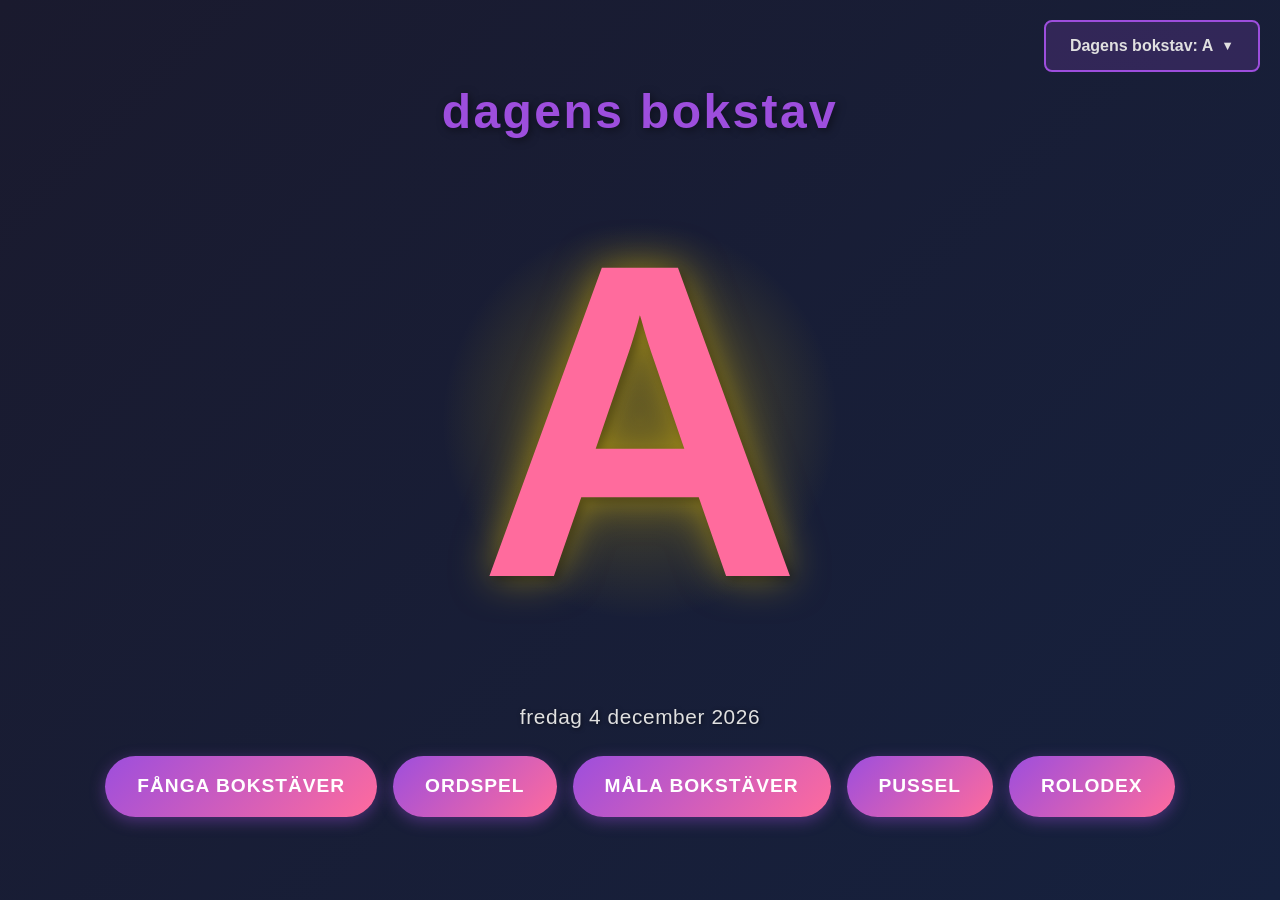
<file: letter/index.html>
<!DOCTYPE html>
<html lang="sv">
<head>
    <meta charset="UTF-8">
    <meta name="viewport" content="width=device-width, initial-scale=1.0">
    <title>Dagens Bokstav</title>
    <link href="https://cdn.jsdelivr.net/npm/bootstrap@5.3.0/dist/css/bootstrap.min.css" rel="stylesheet">
    <link rel="stylesheet" href="styles.css">
    <link rel="stylesheet" href="mode-switcher.css">
</head>
<body>
    <!-- Mode Switcher -->
    <div class="mode-selector" style="position: fixed; top: 20px; right: 20px; z-index: 100;">
        <button id="mode-dropdown-btn" class="mode-dropdown-btn">Dagens bokstav</button>
        <div id="mode-dropdown-menu" class="mode-dropdown-menu">
            <div id="mode-daily" class="mode-option">Dagens bokstav</div>
            <div id="mode-select" class="mode-option">Välj bokstav...</div>
        </div>
    </div>

    <!-- Letter Selection Modal -->
    <div id="letter-modal" class="letter-modal">
        <div class="letter-modal-content">
            <div class="letter-modal-header">
                <h2 class="letter-modal-title">Välj en bokstav</h2>
                <button id="letter-modal-close" class="letter-modal-close">&times;</button>
            </div>
            <div id="letter-grid" class="letter-grid"></div>
        </div>
    </div>

    <div class="container-fluid d-flex align-items-center justify-content-center min-vh-100">
        <div class="text-center">
            <h1 class="title mb-4">Dagens Bokstav</h1>
            <div class="letter-container">
                <div id="letter" class="letter">A</div>
            </div>
            <p class="date mt-4" id="date"></p>
            <div class="button-group mt-4">
                <a href="game.html" class="btn btn-game">Fånga Bokstäver</a>
                <a href="word-game.html" class="btn btn-game">Ordspel</a>
                <a href="color-game.html" class="btn btn-game">Måla Bokstäver</a>
                <a href="puzzle-game.html" class="btn btn-game">Pussel</a>
                <a href="rolodex-game.html" class="btn btn-game">Rolodex</a>
            </div>
        </div>
    </div>
    <script src="mode-switcher.js"></script>
    <script src="app.js"></script>
</body>
</html>
</file>
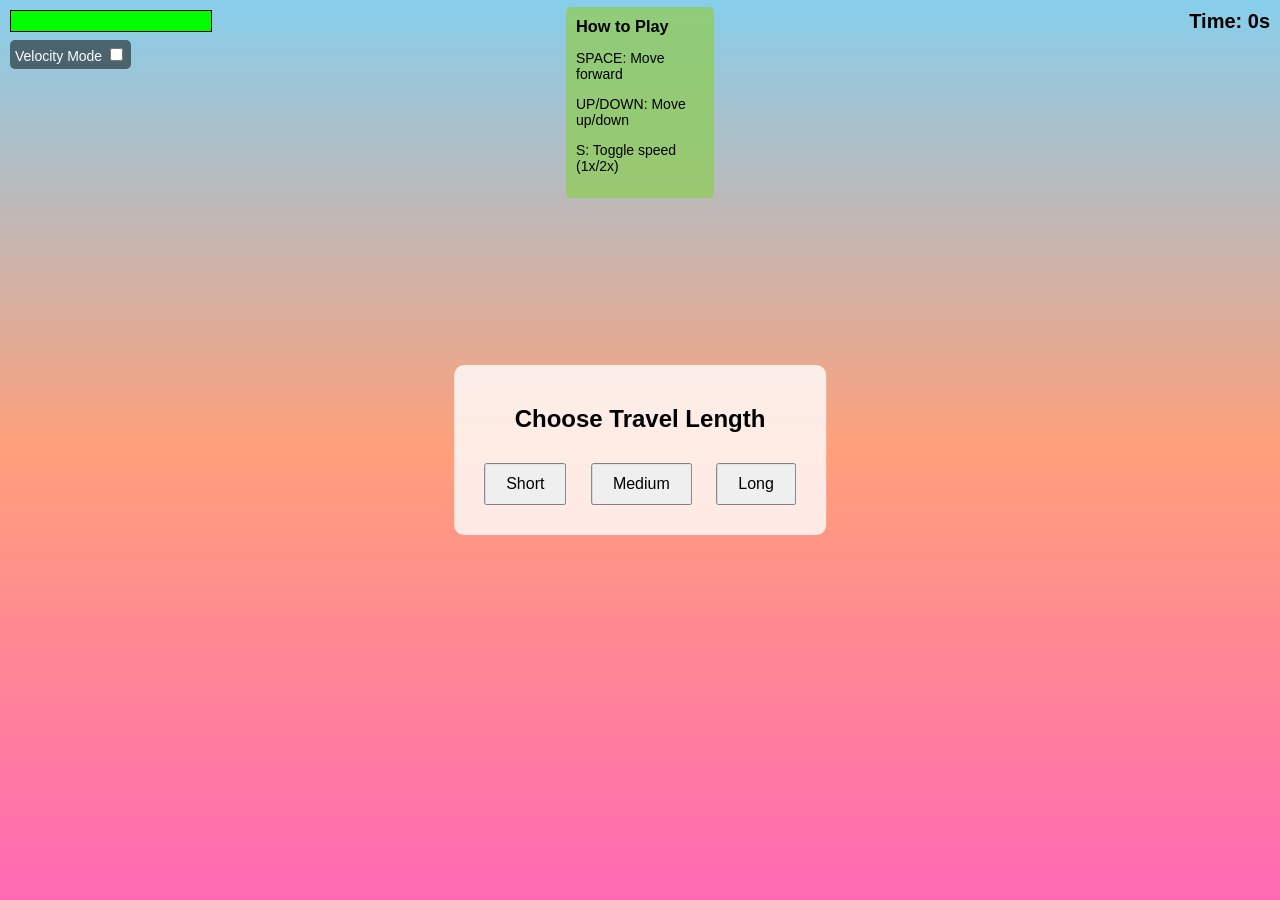
<file: adventure1.html>
<!DOCTYPE html>
<html lang="en">
<head>
  <meta charset="UTF-8">
  <meta name="viewport" content="width=device-width, initial-scale=1.0, maximum-scale=1.0, user-scalable=no">
  <title>Molnresan</title>
  <link rel="stylesheet" href="styles/styles.css">
  <style>
    body {
      margin: 0;
      overflow: hidden;
      font-family: Arial, sans-serif;
    }
    canvas {
      display: block;
      background-color: #f0f0f0;
    }
    #lifeBar {
      position: absolute;
      top: 10px;
      left: 10px;
      width: 200px;
      height: 20px;
      background-color: #ddd;
      border: 1px solid #000;
    }
    #lifeBarFill {
      height: 100%;
      background-color: #0f0;
      transition: width 0.3s;
    }
    #velocityToggle {
      position: absolute;
      top: 40px;
      left: 10px;
      font-size: 14px;
      color: white;
      background-color: rgba(0, 0, 0, 0.5);
      padding: 5px;
      border-radius: 5px;
    }
    #menu {
      position: absolute;
      top: 50%;
      left: 50%;
      transform: translate(-50%, -50%);
      background-color: rgba(255, 255, 255, 0.8);
      padding: 20px;
      border-radius: 10px;
      text-align: center;
    }
    button {
      margin: 10px;
      padding: 10px 20px;
      font-size: 16px;
    }
    #timer {
      position: absolute;
      top: 10px;
      right: 10px;
      font-size: 20px;
      font-weight: bold;
    }
    #congratsWindow {
      display: none;
      position: fixed;
      top: 0;
      left: 0;
      width: 100%;
      height: 100%;
      background-color: rgba(0, 0, 0, 0.7);
      z-index: 1000;
    }
    #congratsContent {
      position: absolute;
      top: 50%;
      left: 50%;
      transform: translate(-50%, -50%);
      background-color: white;
      padding: 20px;
      border-radius: 10px;
      text-align: center;
      max-width: 90%;
      max-height: 90%;
      overflow-y: auto;
    }
    #congratsContent h2 {
      font-size: 24px;
      margin-bottom: 10px;
    }
    #congratsContent p {
      font-size: 18px;
      margin-bottom: 5px;
    }
  </style>
</head>
<body>
    <div class="info-box">
        <h3>How to Play</h3>
        <p>SPACE: Move forward</p>
        <p>UP/DOWN: Move up/down</p>
        <p>S: Toggle speed (1x/2x)</p>
    </div>
  <div id="lifeBar"><div id="lifeBarFill"></div></div>
  <div id="velocityToggle">
    <label for="velocityCheckbox">Velocity Mode</label>
    <input type="checkbox" id="velocityCheckbox">
  </div>
  <div id="timer">Time: 0s</div>
  <canvas id="gameCanvas"></canvas>

  <div id="menu">
    <h2>Choose Travel Length</h2>
    <button onclick="startGame('short')">Short</button>
    <button onclick="startGame('medium')">Medium</button>
    <button onclick="startGame('long')">Long</button>
  </div>
  <div id="congratsWindow">
    <div id="congratsContent">
      <h2>Grattis! Du klarade det!</h2>
      <p id="scoreText"></p>
      <p id="timeText"></p>
    </div>
  </div>

  <script>
    const canvas = document.getElementById('gameCanvas');
    const ctx = canvas.getContext('2d');
    const lifeBarFill = document.getElementById('lifeBarFill');
    const timerElement = document.getElementById('timer');
    const menu = document.getElementById('menu');
    const velocityCheckbox = document.getElementById('velocityCheckbox');
    const congratsWindow = document.getElementById('congratsWindow');
    const scoreText = document.getElementById('scoreText');
    const timeText = document.getElementById('timeText');

    // Set canvas size
    canvas.width = window.innerWidth;
    canvas.height = window.innerHeight;

    // Load images
    const boysImg = new Image();
    boysImg.src = 'images/boys.png';
    const doorImg = new Image();
    doorImg.src = 'images/door.png';

    // boys settings
    const boysAspectRatio = 0.75;
    const boysHeight = 150;
    const boysWidth = boysHeight * boysAspectRatio;

    const boys = {
      x: 100,
      y: canvas.height / 2,
      width: boysWidth,
      height: boysHeight,
      lives: 10,
      speed: 5
    };

    let obstacles = [];
    const obstacleWidth = 60;
    const gapSize = 300;
    let gameOver = false;
    let isMoving = false;
    let gameTime = 0;
    let roomLength = 0;
    let doorPosition = 0;

    let touchStartY = 0;
    let isTouching = false;

    // New variables for smooth movement
    let upPressed = false;
    let downPressed = false;
    const movementSpeed = 5;

    // New variables for shaking effect
    let shakeTime = 0;
    let shakeIntensity = 0;
    const maxShakeTime = 0.7; // seconds
    const maxShakeIntensity = 30; // pixels

    // New variables for velocity mode
    let velocityMode = false;
    let currentVelocity = 2;
    const maxVelocity = 10;
    const velocityIncrement = 0.1;

    // New variable for game speed
    let gameSpeed = 1;

    async function startGame(length) {
      menu.style.display = 'none';
      hideCongrats(); // Hide congrats window when starting a new game
      switch (length) {
        case 'short':
          roomLength = 3000;
          break;
        case 'medium':
          roomLength = 6000;
          break;
        case 'long':
          roomLength = 9000;
          break;
      }
      doorPosition = canvas.width + roomLength;
      gameTime = 0;
      boys.x = 100;
      boys.y = canvas.height / 2;
      boys.lives = 10;
      obstacles = [];
      gameOver = false;
      generateInitialObstacles();
      updateLifeBar();
      await update();
    }

    function generateObstacles() {
      const gapStartY = Math.random() * (canvas.height - gapSize);
      obstacles.push({
        x: canvas.width,
        gapStartY: gapStartY,
        gapEndY: gapStartY + gapSize,
        hit: false
      });
    }

    function generateInitialObstacles() {
      obstacles = [];
      for (let i = 0; i < 10; i++) {
        generateObstacles();
        obstacles[i].x = canvas.width + i * 500;
      }
    }

    function updateLifeBar() {
      const percentage = (boys.lives / 10) * 100;
      lifeBarFill.style.width = `${percentage}%`;
      lifeBarFill.style.backgroundColor = percentage > 50 ? '#0f0' : percentage > 20 ? '#ff0' : '#f00';
    }

    function drawExplosion(x, y) {
      const explosionRadius = 100;
      const particleCount = 150;
      const particleSize = 4;

      for (let i = 0; i < particleCount; i++) {
        const angle = (Math.PI * 2) * (i / particleCount);
        const distance = Math.random() * explosionRadius;

        const particleX = x + Math.cos(angle) * distance;
        const particleY = y + Math.sin(angle) * distance;

        const color = Math.random() < 0.5 ? 'rgba(128, 128, 128, 0.5)' : 'rgba(0, 0, 0, 0.5)';

        ctx.beginPath();
        ctx.arc(particleX, particleY, particleSize, 0, Math.PI * 2);
        ctx.fillStyle = color;
        ctx.fill();
      }
    }

    function updateSpeedDisplay() {
      ctx.fillStyle = 'white';
      ctx.font = '20px Arial';
      ctx.fillText(`Speed: ${gameSpeed}x`, 10, 60);
    }

    function sleep(ms) {
      return new Promise(resolve => setTimeout(resolve, ms));
    }

    function updateVelocity() {
      if (velocityMode && (isMoving || isTouching)) {
        currentVelocity = Math.min(currentVelocity + velocityIncrement, maxVelocity);
      } else {
        currentVelocity = 2;
      }
    }

    async function update() {
  if (gameOver) return;

  gameTime += 1/60 * gameSpeed;
  timerElement.textContent = `Time: ${Math.floor(gameTime)}s`;

  updateVelocity();

  if (shakeTime > 0) {
    shakeIntensity = maxShakeIntensity * (shakeTime / maxShakeTime);
  }

  // Clear the canvas
  ctx.clearRect(0, 0, canvas.width, canvas.height);
  
  // Create gradient background
  const gradient = ctx.createLinearGradient(0, 0, 0, canvas.height);
  gradient.addColorStop(0, '#87CEEB');
  gradient.addColorStop(0.5, '#FFA07A');
  gradient.addColorStop(1, '#FF69B4');

  // Fill the canvas with the gradient
  ctx.fillStyle = gradient;
  ctx.fillRect(0, 0, canvas.width, canvas.height);

  // Draw boys with shaking effect
  if (shakeTime > 0) {
    shakeTime -= 1/60; // Assuming 60 FPS
    if (shakeTime <= 0) {
      shakeTime = 0;
      shakeIntensity = 0;
    }
    const shakeOffsetX = (Math.random() - 0.5) * 2 * shakeIntensity;
    const shakeOffsetY = (Math.random() - 0.5) * 2 * shakeIntensity;
    ctx.drawImage(boysImg, boys.x + shakeOffsetX, boys.y + shakeOffsetY, boys.width, boys.height);
  } else {
    ctx.drawImage(boysImg, boys.x, boys.y, boys.width, boys.height);
  }

  // Move obstacles only if space is pressed or touch is active
  if (isMoving || isTouching) {
    for (let index = 0; index < obstacles.length; index++) {
      const obstacle = obstacles[index];
      obstacle.x -= currentVelocity * gameSpeed;
    }
  }

  // Draw obstacles (always, regardless of movement)
  for (let index = 0; index < obstacles.length; index++) {
    const obstacle = obstacles[index];
    ctx.fillStyle = 'white';
    ctx.fillRect(obstacle.x, 0, obstacleWidth, obstacle.gapStartY);
    ctx.fillRect(obstacle.x, obstacle.gapEndY, obstacleWidth, canvas.height - obstacle.gapEndY);

    // Check for collision
    if (!obstacle.hit &&
        boys.x < obstacle.x + obstacleWidth &&
        boys.x + boys.width > obstacle.x &&
        (boys.y < obstacle.gapStartY || boys.y + boys.height > obstacle.gapEndY)) {
      obstacle.hit = true;
      boys.lives--;
      updateLifeBar();
      shakeTime = maxShakeTime;

      const collisionX = boys.x + boys.width / 2;
      const collisionY = boys.y < obstacle.gapStartY ? obstacle.gapStartY : obstacle.gapEndY;
      drawExplosion(collisionX, collisionY);

      if (boys.lives <= 0) {
        gameOver = true;
        alert("Game Over! The boys couldn't escape the room!");
        return;
      }
    }

    // Remove obstacles that have gone off-screen
    if (obstacle.x + obstacleWidth < 0) {
      obstacles.splice(index, 1);
      index--;
    }
  }

  // Move boys based on key presses
  if (upPressed && boys.y > 0) {
    boys.y -= movementSpeed * gameSpeed;
  }
  if (downPressed && boys.y + boys.height < canvas.height) {
    boys.y += movementSpeed * gameSpeed;
  }

  // Check if we've finished all obstacles
  if (obstacles.length === 0 || (obstacles[obstacles.length - 1].x + obstacleWidth < boys.x)) {
    gameOver = true;
    // Calculate score based on lives and time.
    const score = boys.lives * 100 + Math.max(0, Math.floor(5000 - gameTime * 10)); // Adjust as needed
    scoreText.textContent = `Poäng: ${score}`;
    timeText.textContent = `Tid: ${Math.floor(gameTime)} sekunder`;
    congratsWindow.style.display = 'block';
    return;
  }

  updateSpeedDisplay();
  requestAnimationFrame(update);
}

    // Key control handlers
    document.addEventListener('keydown', function (e) {
      if (e.code === 'Space') {
        isMoving = true;
      } else if (e.code === 'ArrowUp') {
        upPressed = true;
      } else if (e.code === 'ArrowDown') {
        downPressed = true;
      } else if (e.code === 'KeyS') {
        gameSpeed = gameSpeed === 1 ? 2 : 1; // Toggle between normal and fast speed
      }
    });

    document.addEventListener('keyup', function (e) {
      if (e.code === 'Space') {
        isMoving = false;
        if(velocityMode){
            currentVelocity = 2;
        }
      } else if (e.code === 'ArrowUp') {
        upPressed = false;
      } else if (e.code === 'ArrowDown') {
        downPressed = false;
      }
    });

    // Touch event handlers
    canvas.addEventListener('touchstart', handleTouchStart, false);
    canvas.addEventListener('touchmove', handleTouchMove, false);
    canvas.addEventListener('touchend', handleTouchEnd, false);

    function handleTouchStart(event) {
      event.preventDefault();
      isTouching = true;
      isMoving = true;
      touchStartY = event.touches[0].clientY;
    }

    function handleTouchMove(event) {
      event.preventDefault();
      if (!isTouching) return;

      let touchEndY = event.touches[0].clientY;

      // Calculate vertical movement
      let deltaY = touchEndY - touchStartY;
      
      // Move the boys directly by the delta
      boys.y += deltaY;

      // Keep boys within canvas
      if (boys.y < 0) {
        boys.y = 0;
      } else if (boys.y + boys.height > canvas.height) {
        boys.y = canvas.height - boys.height;
      }

      // Update touch start position for next move event
      touchStartY = touchEndY;
    }

    function handleTouchEnd(event) {
      event.preventDefault();
      isTouching = false;
      isMoving = false;
      currentVelocity = 2;
    }

    // Add event listener for velocity toggle
    velocityCheckbox.addEventListener('change', function() {
      velocityMode = this.checked;
      this.blur(); // This line removes focus from the checkbox after change
    });

    // Resize handler
    window.addEventListener('resize', function() {
      canvas.width = window.innerWidth;
      canvas.height = window.innerHeight;
    });

    function hideCongrats() {
      const congratsWindow = document.getElementById('congratsWindow');
      congratsWindow.style.display = 'none';
    }

    // Start the game loop
    update();
    hideCongrats();
  </script>
</body>
</html>
</file>
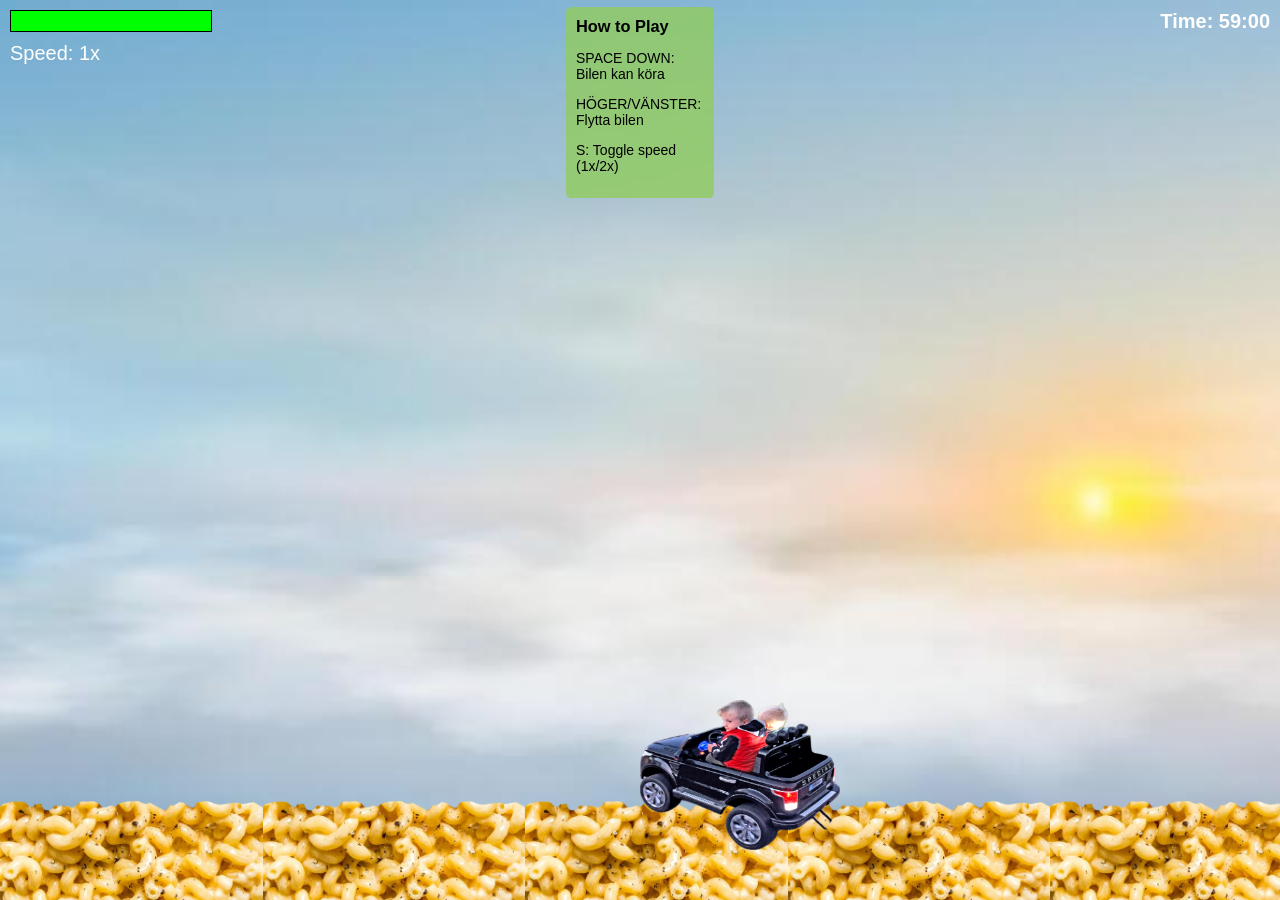
<file: adventure3.html>
<!DOCTYPE html>
<html lang="en">
<head>
    <meta charset="UTF-8">
    <meta name="viewport" content="width=device-width, initial-scale=1.0, maximum-scale=1.0, user-scalable=no">
    <title>Köttbullar</title>
    <link rel="stylesheet" href="styles/styles.css">

    <style>
        body {
            margin: 0;
            overflow: hidden;
            font-family: Arial, sans-serif;
        }
        canvas {
            display: block;
        }
        #lifeBar {
            position: absolute;
            top: 10px;
            left: 10px;
            width: 200px;
            height: 20px;
            background-color: #ddd;
            border: 1px solid #000;
        }
        #lifeBarFill {
            height: 100%;
            background-color: #0f0;
            transition: width 0.3s;
        }
        #timer {
            position: absolute;
            top: 10px;
            right: 10px;
            font-size: 20px;
            font-weight: bold;
            color: white;
        }
        #congratsWindow {
            display: none;
            position: fixed;
            top: 0;
            left: 0;
            width: 100%;
            height: 100%;
            background-color: rgba(0, 0, 0, 0.7);
            z-index: 1000;
        }
        #congratsContent {
            position: absolute;
            top: 50%;
            left: 50%;
            transform: translate(-50%, -50%);
            background-color: white;
            padding: 20px;
            border-radius: 10px;
            text-align: center;
        }
    </style>
</head>
<body>
    <div id="lifeBar"><div id="lifeBarFill"></div></div>
    <div id="timer">Time: 20:00</div>
    <div class="info-box">
        <h3>How to Play</h3>
        <p>SPACE DOWN: Bilen kan köra</p>
        <p>HÖGER/VÄNSTER: Flytta bilen</p>
        <p>S: Toggle speed (1x/2x)</p>
    </div>
    <canvas id="gameCanvas"></canvas>
    <div id="congratsWindow">
        <div id="congratsContent">
            <h2>Game Over!</h2>
            <p id="scoreText"></p>
            <p id="timeText"></p>
        </div>
    </div>
    <script>
        const canvas = document.getElementById('gameCanvas');
        const ctx = canvas.getContext('2d');
        const lifeBarFill = document.getElementById('lifeBarFill');
        const timerElement = document.getElementById('timer');
        const congratsWindow = document.getElementById('congratsWindow');
        const scoreText = document.getElementById('scoreText');
        const timeText = document.getElementById('timeText');

        // Set canvas size
        canvas.width = window.innerWidth;
        canvas.height = window.innerHeight;

        // Load images
        const carImg = new Image();
        carImg.src = 'images/car.png';
        const meatballImg = new Image();
        meatballImg.src = 'images/meatball.png';
        const macaroniImg = new Image();
        macaroniImg.src = 'images/macaroni.png';
        const skyImg = new Image();
        skyImg.src = 'images/sky2.png';

        // Game objects
        const car = {
            x: canvas.width / 2,
            y: canvas.height - 200,
            width: 200,
            height: 150,
            speed: 5,
            lives: 10,
            isMoving: false
        };

        const meatballs = [];
        const meatballSize = 75;
        const meatballSpeed = 2;

        let gameTime = 60 * 60; // 20 minutes in seconds
        let gameOver = false;
        let gameSpeed = 1;

        // Add these variables for the shaking effect
        let shakeTime = 0;
        const maxShakeTime = 10;
        const maxShakeIntensity = 5;

        function spawnMeatball() {
            meatballs.push({
                x: Math.random() * (canvas.width - meatballSize),
                y: -meatballSize
            });
        }

        function updateLifeBar() {
            const percentage = (car.lives / 10) * 100;
            lifeBarFill.style.width = `${percentage}%`;
            lifeBarFill.style.backgroundColor = percentage > 50 ? '#0f0' : percentage > 20 ? '#ff0' : '#f00';
        }

        function updateTimer() {
            const minutes = Math.floor(gameTime / 60);
            const seconds = gameTime % 60;
            timerElement.textContent = `Time: ${minutes.toString().padStart(2, '0')}:${seconds.toString().padStart(2, '0')}`;
        }

        function drawBackground() {
            const canvasRatio = canvas.width / canvas.height;
            const imgRatio = skyImg.width / skyImg.height;
            let drawWidth, drawHeight, offsetX, offsetY;

            if (canvasRatio > imgRatio) {
                drawWidth = canvas.width;
                drawHeight = canvas.width / imgRatio;
                offsetX = 0;
                offsetY = (canvas.height - drawHeight) / 2;
            } else {
                drawHeight = canvas.height;
                drawWidth = canvas.height * imgRatio;
                offsetX = (canvas.width - drawWidth) / 2;
                offsetY = 0;
            }

            ctx.drawImage(skyImg, offsetX, offsetY, drawWidth, drawHeight);

            // Draw tiled macaroni at the bottom
            const macaroniHeight = 100;
            const macaroniWidth = macaroniHeight * (macaroniImg.width / macaroniImg.height);
            const tilesNeeded = Math.ceil(canvas.width / macaroniWidth);

            for (let i = 0; i < tilesNeeded; i++) {
                ctx.drawImage(macaroniImg, i * macaroniWidth, canvas.height - macaroniHeight, macaroniWidth, macaroniHeight);
            }
        }

        function drawExplosion(x, y) {
            const explosionRadius = 200;
            const particleCount = 200;
            const particleSize = 6;

            for (let i = 0; i < particleCount; i++) {
                const angle = (Math.PI * 2) * (i / particleCount);
                const distance = Math.random() * explosionRadius;

                const particleX = x + Math.cos(angle) * distance;
                const particleY = y + Math.sin(angle) * distance;

                const color = 'brown';

                ctx.beginPath();
                ctx.arc(particleX, particleY, particleSize, 0, Math.PI * 2);
                ctx.fillStyle = color;
                ctx.fill();
            }
        }

        function updateSpeedDisplay() {
            ctx.fillStyle = 'white';
            ctx.font = '20px Arial';
            ctx.fillText(`Speed: ${gameSpeed}x`, 10, 60);
        }

        function gameLoop() {
            if (gameOver) return;

            ctx.clearRect(0, 0, canvas.width, canvas.height);

            // Apply shaking effect
            if (shakeTime > 0) {
                const shakeOffsetX = (Math.random() - 0.5) * maxShakeIntensity;
                const shakeOffsetY = (Math.random() - 0.5) * maxShakeIntensity;
                ctx.save();
                ctx.translate(shakeOffsetX, shakeOffsetY);
                shakeTime--;
            }

            drawBackground();

            // Move car only if space is held down
            if (car.isMoving) {
                if (keys.ArrowLeft && car.x > 0) car.x -= car.speed * gameSpeed;
                if (keys.ArrowRight && car.x < canvas.width - car.width) car.x += car.speed * gameSpeed;
            }

            // Draw car
            ctx.drawImage(carImg, car.x, car.y, car.width, car.height);

            // Update and draw meatballs
            for (let i = meatballs.length - 1; i >= 0; i--) {
                const meatball = meatballs[i];
                meatball.y += meatballSpeed * gameSpeed;

                // Check collision with car
                if (
                    meatball.x < car.x + car.width &&
                    meatball.x + meatballSize > car.x &&
                    meatball.y < car.y + car.height &&
                    meatball.y + meatballSize > car.y
                ) {
                    // Trigger shaking effect
                    shakeTime = maxShakeTime;

                    // Draw explosion at the point of collision
                    const collisionX = car.x + car.width / 2;
                    const collisionY = meatball.y + meatballSize / 2;
                    drawExplosion(collisionX, collisionY);

                    car.lives--;
                    updateLifeBar();
                    meatballs.splice(i, 1);
                    if (car.lives <= 0) {
                        endGame("Game Over! The meatballs got you!");
                        return;
                    }
                    continue;
                }

                // Remove meatballs that are off-screen
                if (meatball.y > canvas.height) {
                    meatballs.splice(i, 1);
                    continue;
                }

                ctx.drawImage(meatballImg, meatball.x, meatball.y, meatballSize, meatballSize);
            }

            // Restore canvas state after shaking
            if (shakeTime > 0) {
                ctx.restore();
            }

            // Spawn new meatballs
            if (Math.random() < 0.01 * gameSpeed) spawnMeatball();

            // Update game time
            gameTime -= gameSpeed;
            updateTimer();

            updateSpeedDisplay();

            if (gameTime <= 0) {
                endGame("Congratulations! You survived the meatball invasion!");
                return;
            }

            requestAnimationFrame(gameLoop);
        }

        function endGame(message) {
            gameOver = true;
            const score = car.lives * 100 + Math.max(0, Math.floor(1200 - (20 * 60 - gameTime) * 5));
            scoreText.textContent = `Score: ${score}`;
            timeText.textContent = `Time survived: ${Math.floor((20 * 60 - gameTime) / 60)} minutes ${(20 * 60 - gameTime) % 60} seconds`;
            congratsWindow.style.display = 'block';
        }

        // Keyboard controls
        const keys = {};
        document.addEventListener('keydown', (e) => {
            keys[e.code] = true;
            if (e.code === 'Space') {
                car.isMoving = true;
            }
            if (e.code === 'KeyS') {
                gameSpeed = gameSpeed === 1 ? 2 : 1; // Toggle between normal and fast speed
            }
        });
        document.addEventListener('keyup', (e) => {
            keys[e.code] = false;
            if (e.code === 'Space') {
                car.isMoving = false;
            }
        });

        // Touch controls
        let touchStartX = 0;
        canvas.addEventListener('touchstart', (e) => {
            e.preventDefault();
            touchStartX = e.touches[0].clientX;
            car.isMoving = true;
        });

        canvas.addEventListener('touchmove', (e) => {
            e.preventDefault();
            if (car.isMoving) {
                const touchX = e.touches[0].clientX;
                const deltaX = touchX - touchStartX;
                car.x += deltaX;
                car.x = Math.max(0, Math.min(canvas.width - car.width, car.x));
                touchStartX = touchX;
            }
        });

        canvas.addEventListener('touchend', (e) => {
            e.preventDefault();
            car.isMoving = false;
        });

        // Start the game when all images are loaded
        let loadedImages = 0;
        const totalImages = 4; // car, meatball, macaroni, and sky

        function imageLoaded() {
            loadedImages++;
            if (loadedImages === totalImages) {
                updateLifeBar();
                gameLoop();
            }
        }

        carImg.onload = imageLoaded;
        meatballImg.onload = imageLoaded;
        macaroniImg.onload = imageLoaded;
        skyImg.onload = imageLoaded;

        // Resize handler
        window.addEventListener('resize', () => {
            canvas.width = window.innerWidth;
            canvas.height = window.innerHeight;
            car.y = canvas.height - 200;
            drawBackground();
        });
    </script>
</body>
</html>
</file>
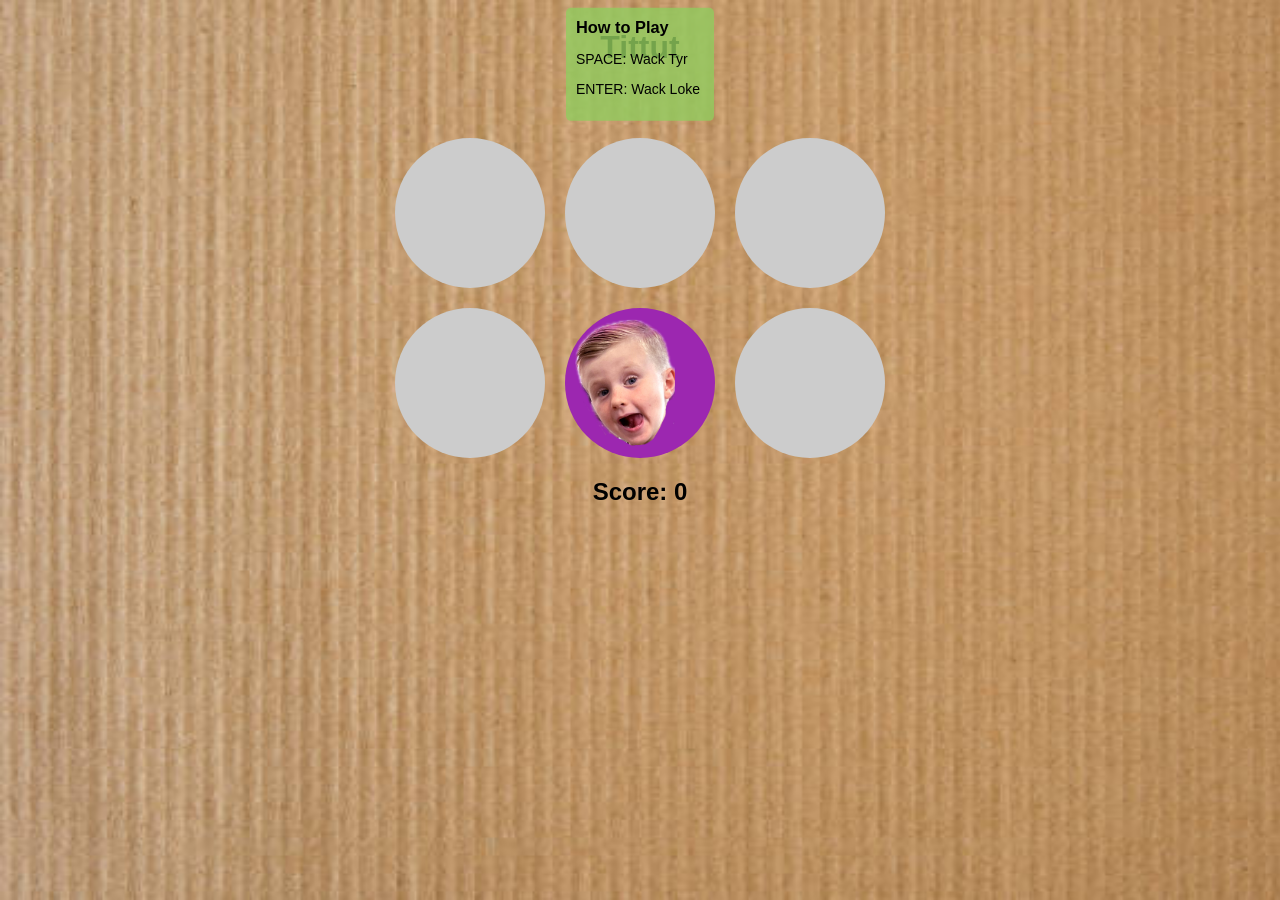
<file: adventure4.html>
<!DOCTYPE html>
<html lang="en">
<head>
    <meta charset="UTF-8">
    <meta name="viewport" content="width=device-width, initial-scale=1.0">
    <title>Loke & Tyr</title>
  <link rel="stylesheet" href="styles/styles.css">

    <style>
        body {
            display: flex;
            flex-direction: column;
            align-items: center;
            font-family: Arial, sans-serif;
            background-image: url('images/cardboard.jpg');
            background-size: cover;
            background-repeat: no-repeat;
            background-attachment: fixed;
        }
        #game {
            display: grid;
            grid-template-columns: repeat(3, 150px);
            grid-gap: 20px;
            margin-top: 50px;
        }
        .hole {
            width: 150px;
            height: 150px;
            background-color: #ccc;
            border-radius: 50%;
            position: relative;
            overflow: hidden;
            transition: background-color 0.3s ease;
        }
        .hole.active.tyr {
            background-color: #4CAF50; /* Green for Tyr */
        }
        .hole.active.loke {
            background-color: #9C27B0; /* Purple for Loke */
        }
        .mole {
            width: 100px;
            height: 130px;
            position: absolute;
            top: 10px;
            left: 10px;
            display: none;
            background-size: cover;
            background-position: center;
        }
        .loke-mole {
            background-image: url('images/loke.png');
        }
        .tyr-mole {
            background-image: url('images/tyr.png');
        }
        #congratsWindow {
            display: none;
            position: fixed;
            top: 0;
            left: 0;
            width: 100%;
            height: 100%;
            background-color: rgba(0, 0, 0, 0.7);
            z-index: 1000;
        }
        #congratsContent {
            position: absolute;
            top: 50%;
            left: 50%;
            transform: translate(-50%, -50%);
            background-color: white;
            padding: 20px;
            border-radius: 10px;
            text-align: center;
        }
    </style>
</head>
<body>
    <h1>Tittut</h1>
    <div class="info-box">
        <h3>How to Play</h3>
        <p>SPACE: Wack Tyr</p>
        <p>ENTER: Wack Loke</p>
    </div>
    <div id="game">
        <div class="hole" id="hole1"><div class="mole"></div></div>
        <div class="hole" id="hole2"><div class="mole"></div></div>
        <div class="hole" id="hole3"><div class="mole"></div></div>
        <div class="hole" id="hole4"><div class="mole"></div></div>
        <div class="hole" id="hole5"><div class="mole"></div></div>
        <div class="hole" id="hole6"><div class="mole"></div></div>
    </div>

    <h2>Score: <span id="score">0</span></h2>
    <div id="congratsWindow">
        <div id="congratsContent">
            <h2>Congratulations!</h2>
            <p id="finalScore"></p>
            <button onclick="startGame()">Play Again</button>
        </div>
    </div>

    <script>
        const holes = document.querySelectorAll('.hole');
        let score = 0;
        let lastHole;
        let timeUp = false;
        const congratsWindow = document.getElementById('congratsWindow');
        const finalScore = document.getElementById('finalScore');

        function randomTime(min, max) {
            return Math.round(Math.random() * (max - min) + min);
        }

        function randomHole(holes) {
            const idx = Math.floor(Math.random() * holes.length);
            const hole = holes[idx];
            if (hole === lastHole) {
                return randomHole(holes);
            }
            lastHole = hole;
            return hole;
        }

        function showMole() {
            const time = randomTime(1000, 2000);
            const hole = randomHole(holes);
            const mole = hole.querySelector('.mole');
            
            // Randomly choose between Loke and Tyr
            const isLoke = Math.random() < 0.5;
            mole.classList.toggle('loke-mole', isLoke);
            mole.classList.toggle('tyr-mole', !isLoke);
            
            hole.classList.add('active');
            hole.classList.toggle('loke', isLoke);
            hole.classList.toggle('tyr', !isLoke);
            mole.style.display = 'block';

            setTimeout(() => {
                mole.style.display = 'none';
                hole.classList.remove('active', 'loke', 'tyr');
                mole.classList.remove('loke-mole', 'tyr-mole');
                if (!timeUp) showMole();
            }, time);
        }

        function startGame() {
            score = 0;
            document.getElementById('score').textContent = score;
            timeUp = false;
            congratsWindow.style.display = 'none';
            showMole();
            setTimeout(() => {
                timeUp = true;
                showCongrats();
            }, 30000); // 30 seconds game duration
        }

        function hitMole(mole) {
            if (mole.style.display === 'block') {
                score++;
                document.getElementById('score').textContent = score;
                mole.style.display = 'none';
                mole.parentNode.classList.remove('active', 'loke', 'tyr');
            }
        }

        function showCongrats() {
            finalScore.textContent = `Your final score: ${score}`;
            congratsWindow.style.display = 'block';
        }

        holes.forEach(hole => {
            hole.addEventListener('click', (e) => {
                const mole = e.target.closest('.mole');
                if (mole) {
                    hitMole(mole);
                }
            });
            
            hole.addEventListener('touchstart', (e) => {
                e.preventDefault();
                const mole = e.target.closest('.mole');
                if (mole) {
                    hitMole(mole);
                }
            });
        });

        document.addEventListener('keydown', (e) => {
            if (e.code === 'Space') {
                const visibleLokeMole = document.querySelector('.loke-mole[style="display: block;"]');
                if (visibleLokeMole) {
                    hitMole(visibleLokeMole);
                }
            } else if (e.code === 'Enter') {
                const visibleTyrMole = document.querySelector('.tyr-mole[style="display: block;"]');
                if (visibleTyrMole) {
                    hitMole(visibleTyrMole);
                }
            }
        });

        startGame(); // Auto-start the game
    </script>
</body>
</html>
</file>
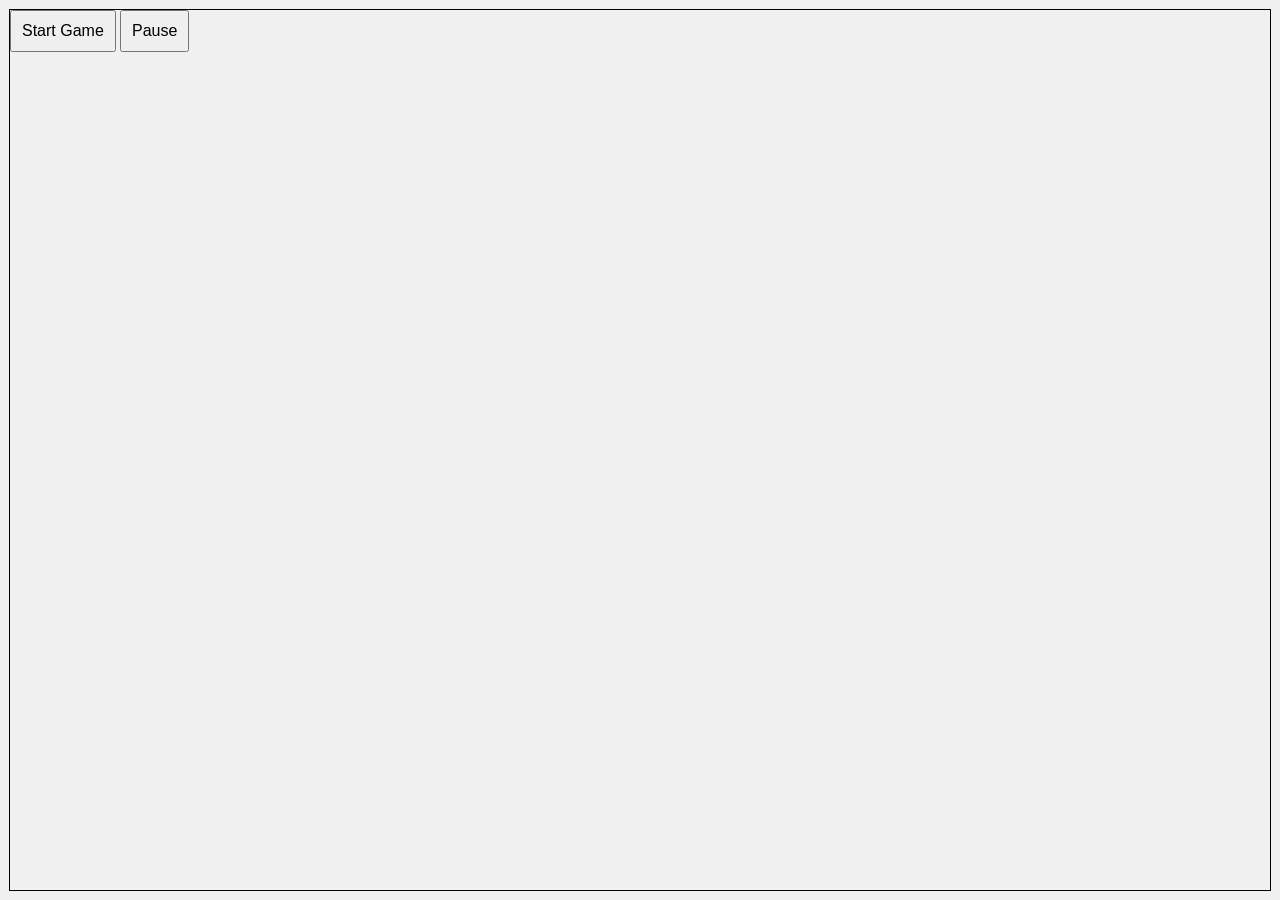
<file: adventure6.html>
<!DOCTYPE html>
<html lang="en">
<head>
    <meta charset="UTF-8">
    <meta name="viewport" content="width=device-width, initial-scale=1.0">
    <title>Rainbow Worm Game</title>
    <style>
        body {
            margin: 0;
            overflow: hidden;
            display: flex;
            justify-content: center;
            align-items: center;
            height: 100vh;
            background-color: #f0f0f0;
        }
        canvas {
            border: 1px solid #000;
        }
        #startButton, #pauseButton {
            position: absolute;
            padding: 10px;
            font-size: 16px;
        }
        #startButton { top: 10px; left: 10px; }
        #pauseButton { top: 10px; left: 120px; }
    </style>
</head>
<body>
    <button id="startButton">Start Game</button>
    <button id="pauseButton">Pause</button>
    <canvas id="gameCanvas"></canvas>
    <script>
        const canvas = document.getElementById('gameCanvas');
        const ctx = canvas.getContext('2d');
        const startButton = document.getElementById('startButton');
        const pauseButton = document.getElementById('pauseButton');

        canvas.width = window.innerWidth - 20;
        canvas.height = window.innerHeight - 20;

        const boysImg = new Image();
        boysImg.src = 'images/boys.png';

        const worm = {
            body: [{x: canvas.width / 2, y: canvas.height / 2, color: 'red'}],
            radius: 60, // Tripled the size
            speed: 6, // Increased speed to match new size
            direction: Math.random() * Math.PI * 2,
            targetLength: 20,
            spacing: 300 // Added spacing between body segments
        };

        let isQuiet = true;
        let audioContext;
        let analyser;
        let dataArray;
        let isPaused = false;

        const rainbowColors = [
            '#FF0000', '#FF7F00', '#FFFF00', '#00FF00', 
            '#0000FF', '#4B0082', '#9400D3'
        ];

        function getNextRainbowColor() {
            return rainbowColors[worm.body.length % rainbowColors.length];
        }

        function drawWorm() {
            // Draw body
            for (let i = worm.body.length - 1; i > 0; i--) {
                const segment = worm.body[i];
                ctx.fillStyle = segment.color;
                ctx.beginPath();
                ctx.arc(segment.x, segment.y, worm.radius, 0, Math.PI * 2);
                ctx.fill();
            }

            // Draw head (boys image)
            const head = worm.body[0];
            ctx.save();
            ctx.translate(head.x, head.y);
            ctx.rotate(worm.direction + Math.PI / 2);
            ctx.drawImage(boysImg, -worm.radius, -worm.radius, worm.radius * 2, worm.radius * 2);
            ctx.restore();
        }

        function moveWorm() {
        const head = worm.body[0];
        const newHead = {
            x: head.x + Math.cos(worm.direction) * worm.speed,
            y: head.y + Math.sin(worm.direction) * worm.speed,
            color: getNextRainbowColor()
        };

        if (newHead.x < worm.radius || newHead.x > canvas.width - worm.radius) {
            worm.direction = Math.PI - worm.direction;
        }
        if (newHead.y < worm.radius || newHead.y > canvas.height - worm.radius) {
            worm.direction = -worm.direction;
        }

        worm.body.unshift(newHead);

        // Remove excess segments to maintain spacing
        while (worm.body.length > 1) {
            const lastSegment = worm.body[worm.body.length - 1];
            const secondLastSegment = worm.body[worm.body.length - 2];
            const dx = lastSegment.x - secondLastSegment.x;
            const dy = lastSegment.y - secondLastSegment.y;
            const distance = Math.sqrt(dx*dx + dy*dy);
            
            if (distance < worm.spacing) {
                break;
            }
            worm.body.pop();
        }

        if (isQuiet && worm.body.length < worm.targetLength) {
            // Worm grows when quiet
        } else if (!isQuiet && worm.body.length > 1) {
            worm.body.pop();
        }

        worm.direction += (Math.random() - 0.5) * 0.2;
    }

        function updateGame() {
            if (!isPaused) {
                ctx.clearRect(0, 0, canvas.width, canvas.height);
                moveWorm();
                drawWorm();

                analyser.getByteTimeDomainData(dataArray);
                const volume = Math.max(...dataArray) - 128;
                isQuiet = volume < 5; // Adjust this threshold as needed

                ctx.fillStyle = 'black';
                ctx.font = '20px Arial';
                ctx.fillText(`Worm Length: ${worm.body.length}`, 10, 30);
                ctx.fillText(`Target Length: ${worm.targetLength}`, 10, 60);
                ctx.fillText(`Volume: ${volume}`, 10, 90);

                if (worm.body.length === worm.targetLength) {
                    ctx.fillStyle = 'green';
                    ctx.font = '40px Arial';
                    ctx.fillText('You Win!', canvas.width / 2 - 70, canvas.height / 2);
                }
            }

            requestAnimationFrame(updateGame);
        }

        startButton.addEventListener('click', async () => {
            try {
                const stream = await navigator.mediaDevices.getUserMedia({ audio: true });
                audioContext = new (window.AudioContext || window.webkitAudioContext)();
                const source = audioContext.createMediaStreamSource(stream);
                analyser = audioContext.createAnalyser();
                analyser.fftSize = 256;
                source.connect(analyser);
                dataArray = new Uint8Array(analyser.fftSize);
                
                startButton.style.display = 'none';
                updateGame();
            } catch (err) {
                console.error('Error accessing microphone:', err);
                alert('Unable to access the microphone. Please ensure you have given permission and try again.');
            }
        });

        pauseButton.addEventListener('click', () => {
            isPaused = !isPaused;
            pauseButton.textContent = isPaused ? 'Resume' : 'Pause';
        });

        // Wait for the image to load before starting the game
        boysImg.onload = () => {
            startButton.disabled = false;
        };
    </script>
</body>
</html>
</file>
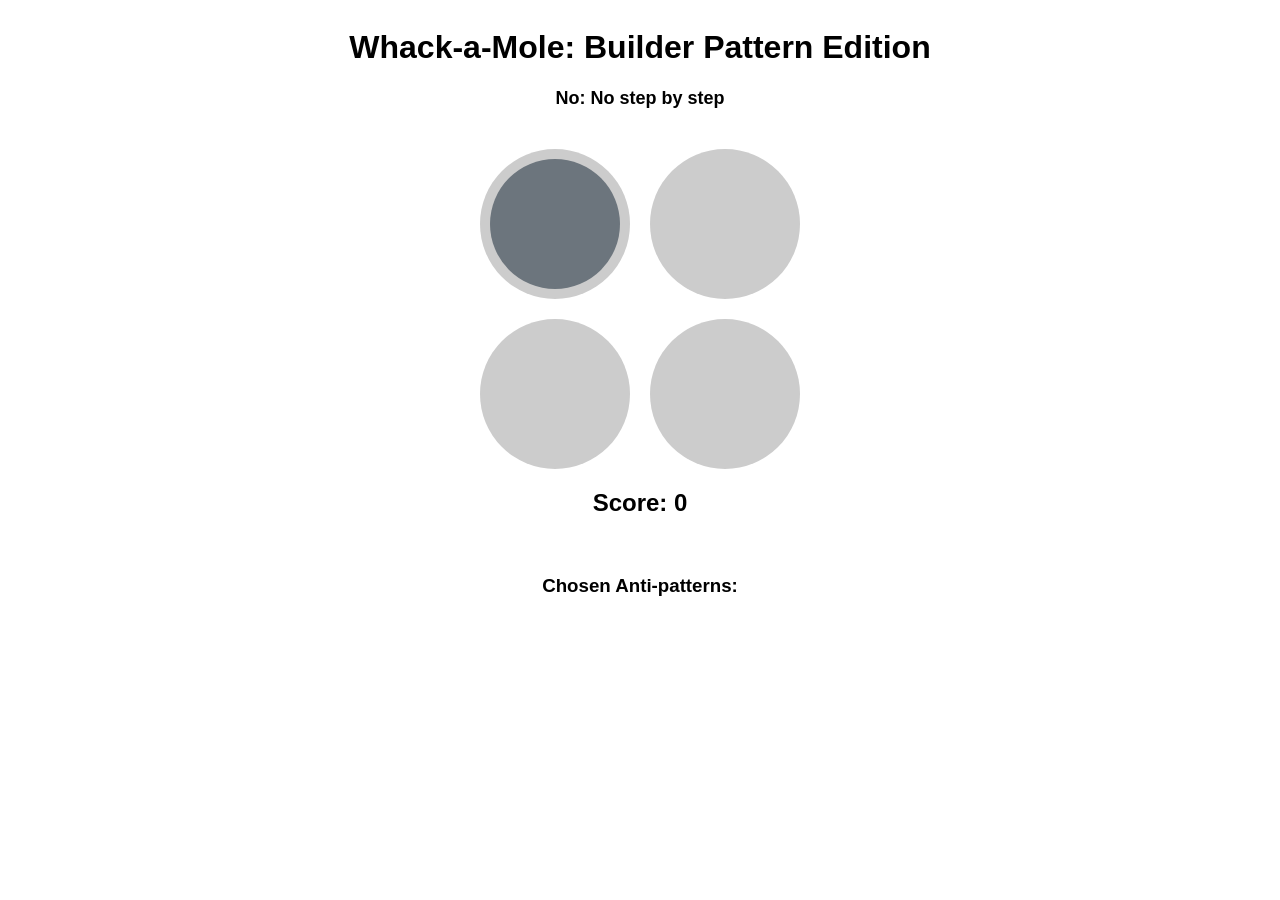
<file: pattern.html>
<!DOCTYPE html>
<html lang="en">
<head>
    <meta charset="UTF-8">
    <meta name="viewport" content="width=device-width, initial-scale=1.0">
    <title>Whack-a-Mole: Builder Pattern Edition</title>
    <style>
        body {
            display: flex;
            flex-direction: column;
            align-items: center;
            font-family: Arial, sans-serif;
        }
        #prompt {
            margin-bottom: 20px;
            font-size: 18px;
            font-weight: bold;
            text-align: center;
        }
        #game {
            display: grid;
            grid-template-columns: repeat(2, 150px);
            grid-gap: 20px;
            margin-top: 20px;
        }
        .hole {
            width: 150px;
            height: 150px;
            background-color: #ccc;
            border-radius: 50%;
            position: relative;
        }
        .mole {
            width: 130px;
            height: 130px;
            background-color: #6c757d;
            border-radius: 50%;
            position: absolute;
            top: 10px;
            left: 10px;
            display: none;
        }
        .green-mole {
            background-color: #28a745;
        }
        #chosen-anti-patterns {
            margin-top: 20px;
            font-size: 16px;
        }
        .anti-pattern-item {
            margin: 5px 0;
        }
        .missed-pattern {
            color: red;
        }
    </style>
</head>
<body>
    <h1>Whack-a-Mole: Builder Pattern Edition</h1>
    <div id="prompt">When not to use: Simple object</div>
    <div id="game">
        <div class="hole" id="hole1"><div class="mole"></div></div>
        <div class="hole" id="hole2"><div class="mole"></div></div>
        <div class="hole" id="hole3"><div class="mole"></div></div>
        <div class="hole" id="hole4"><div class="mole"></div></div>
    </div>
    <h2>Score: <span id="score">0</span></h2>

    <!-- Display chosen anti-patterns -->
    <div id="chosen-anti-patterns">
        <h3>Chosen Anti-patterns:</h3>
        <ul id="anti-pattern-list"></ul>
    </div>

    <script>
        const holes = document.querySelectorAll('.hole');
        let score = 0;
        let lastHole;
        let timeUp = false;
        const promptText = document.getElementById('prompt');
        const antiPatternList = document.getElementById('anti-pattern-list');
        let chosenAntiPatterns = new Set();
        
        // Scenarios for when not to use the Builder Pattern
        const scenarios = [
            "Simple object",
            "Mandatory params",
            "No step by step",
            "Few configurations"
        ];

        function randomTime(min, max) {
            return Math.round(Math.random() * (max - min) + min);
        }

        function randomHole(holes) {
            const idx = Math.floor(Math.random() * holes.length);
            const hole = holes[idx];
            if (hole === lastHole) {
                return randomHole(holes);
            }
            lastHole = hole;
            return hole;
        }

        function showMole() {
            const time = randomTime(500, 1000);
            const hole = randomHole(holes);
            const mole = hole.querySelector('.mole');

            // Randomly decide whether it's a good (green) or bad mole
            const isGoodMole = Math.random() > 0.7; // 30% chance of a green mole
            mole.classList.toggle('green-mole', isGoodMole);
            mole.style.display = 'block';

            // Update the prompt text based on mole type
            if (isGoodMole) {
                promptText.textContent = "Yes: Building stuff"; // Correct usage prompt
            } else {
                const randomScenario = scenarios[Math.floor(Math.random() * scenarios.length)];
                promptText.textContent = "No: " + randomScenario; // When not to use scenario
                mole.dataset.scenario = randomScenario; // Attach scenario to mole for tracking
            }

            setTimeout(() => {
                mole.style.display = 'none';
                if (!timeUp) showMole();
            }, time);
        }

        function startGame() {
            score = 0;
            document.getElementById('score').textContent = score;
            timeUp = false;
            chosenAntiPatterns.clear();
            antiPatternList.innerHTML = '';
            showMole();
            setTimeout(() => {
                timeUp = true;
                showMissedAntiPatterns();
            }, 10000); // 10 seconds game duration
        }

        function addAntiPatternToList(scenario) {
            if (!chosenAntiPatterns.has(scenario)) {
                chosenAntiPatterns.add(scenario);
                const listItem = document.createElement('li');
                listItem.textContent = scenario;
                listItem.classList.add('anti-pattern-item');
                antiPatternList.appendChild(listItem);
            }
        }

        function showMissedAntiPatterns() {
            const missedPatterns = scenarios.filter(scenario => !chosenAntiPatterns.has(scenario));
            missedPatterns.forEach(scenario => {
                const listItem = document.createElement('li');
                listItem.textContent = scenario + " (Missed)";
                listItem.classList.add('anti-pattern-item', 'missed-pattern');
                antiPatternList.appendChild(listItem);
            });
        }

        holes.forEach(hole => {
            hole.addEventListener('click', (e) => {
                if (e.target.matches('.mole')) {
                    const isGoodMole = e.target.classList.contains('green-mole');
                    if (isGoodMole) {
                        // Deduct points if it's a green mole
                        score--;
                    } else {
                        // Add points for bad moles
                        score++;
                        const scenario = e.target.dataset.scenario; // Get the scenario for this mole
                        addAntiPatternToList(scenario); // Add scenario to list if not already chosen
                    }
                    document.getElementById('score').textContent = score;
                    e.target.style.display = 'none';
                }
            });
        });

        startGame(); // Auto-start the game
    </script>
</body>
</html>
</file>
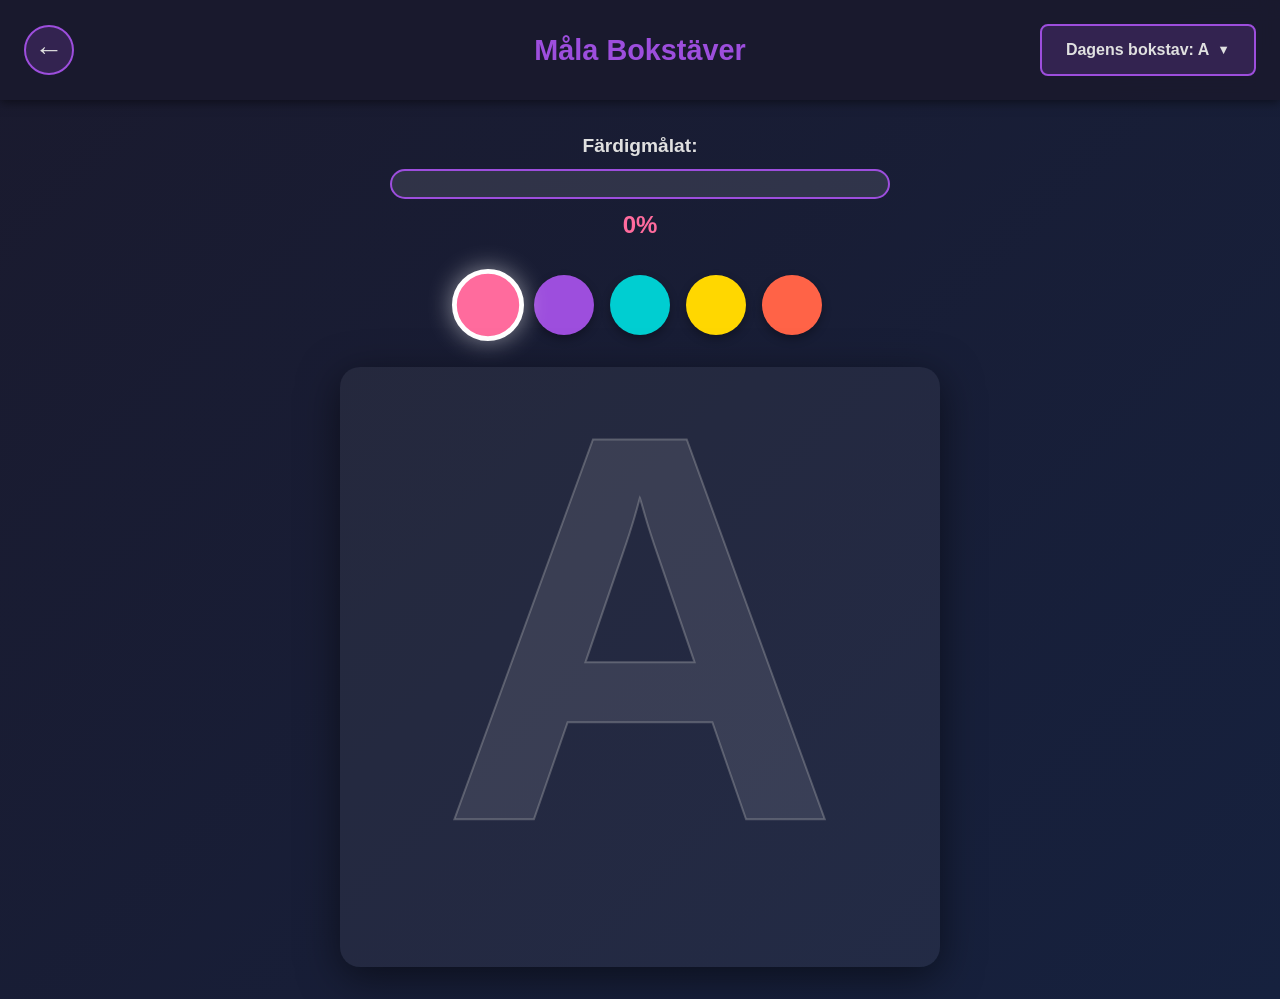
<file: letter/color-game.html>
<!DOCTYPE html>
<html lang="sv">
<head>
    <meta charset="UTF-8">
    <meta name="viewport" content="width=device-width, initial-scale=1.0">
    <title>Måla Bokstäver - Dagens Bokstav</title>
    <link href="https://cdn.jsdelivr.net/npm/bootstrap@5.3.0/dist/css/bootstrap.min.css" rel="stylesheet">
    <link rel="stylesheet" href="color-game.css">
    <link rel="stylesheet" href="mode-switcher.css">
</head>
<body>
    <!-- Letter Selection Modal -->
    <div id="letter-modal" class="letter-modal">
        <div class="letter-modal-content">
            <div class="letter-modal-header">
                <h2 class="letter-modal-title">Välj en bokstav</h2>
                <button id="letter-modal-close" class="letter-modal-close">&times;</button>
            </div>
            <div id="letter-grid" class="letter-grid"></div>
        </div>
    </div>

    <div id="game-container">
        <!-- Unified Header -->
        <div id="game-header" class="unified-game-header">
            <div class="header-left">
                <a href="index.html" class="btn-back-arrow">←</a>
            </div>
            <div class="header-center">
                <h2 id="game-title">Måla Bokstäver</h2>
            </div>
            <div class="header-right">
                <!-- Mode Switcher -->
                <div class="mode-selector">
                    <button id="mode-dropdown-btn" class="mode-dropdown-btn">Dagens bokstav</button>
                    <div id="mode-dropdown-menu" class="mode-dropdown-menu">
                        <div id="mode-daily" class="mode-option">Dagens bokstav</div>
                        <div id="mode-select" class="mode-option">Välj bokstav...</div>
                    </div>
                </div>
            </div>
        </div>

        <!-- Game area -->
        <div id="game-area">
            <!-- Progress bar -->
            <div id="progress-container">
                <div id="progress-label">Färdigmålat:</div>
                <div id="progress-bar-outer">
                    <div id="progress-bar-inner" style="width: 0%"></div>
                </div>
                <div id="progress-text">0%</div>
            </div>

            <!-- Color palette -->
            <div id="color-palette">
                <button class="color-btn active" data-color="#FF6B9D" style="background-color: #FF6B9D;" title="Rosa"></button>
                <button class="color-btn" data-color="#9D4EDD" style="background-color: #9D4EDD;" title="Lila"></button>
                <button class="color-btn" data-color="#00CED1" style="background-color: #00CED1;" title="Blå"></button>
                <button class="color-btn" data-color="#FFD700" style="background-color: #FFD700;" title="Gul"></button>
                <button class="color-btn" data-color="#FF6347" style="background-color: #FF6347;" title="Orange"></button>
            </div>

            <!-- Canvas -->
            <div id="canvas-container">
                <canvas id="letter-canvas"></canvas>
            </div>

            <!-- Sparkles container -->
            <div id="sparkles-container"></div>
        </div>

        <!-- Celebration screen -->
        <div id="celebration" class="hidden">
            <div class="celebration-content">
                <h1>🎨 Fantastiskt! 🎨</h1>
                <p>Du målade färdigt bokstaven!</p>
                <div class="button-group">
                    <button id="play-again-btn" class="btn btn-primary">Måla igen</button>
                    <a href="index.html" class="btn btn-secondary">Hem</a>
                </div>
            </div>
        </div>
    </div>

    <script src="mode-switcher.js"></script>
    <script src="color-game.js"></script>
</body>
</html>
</file>
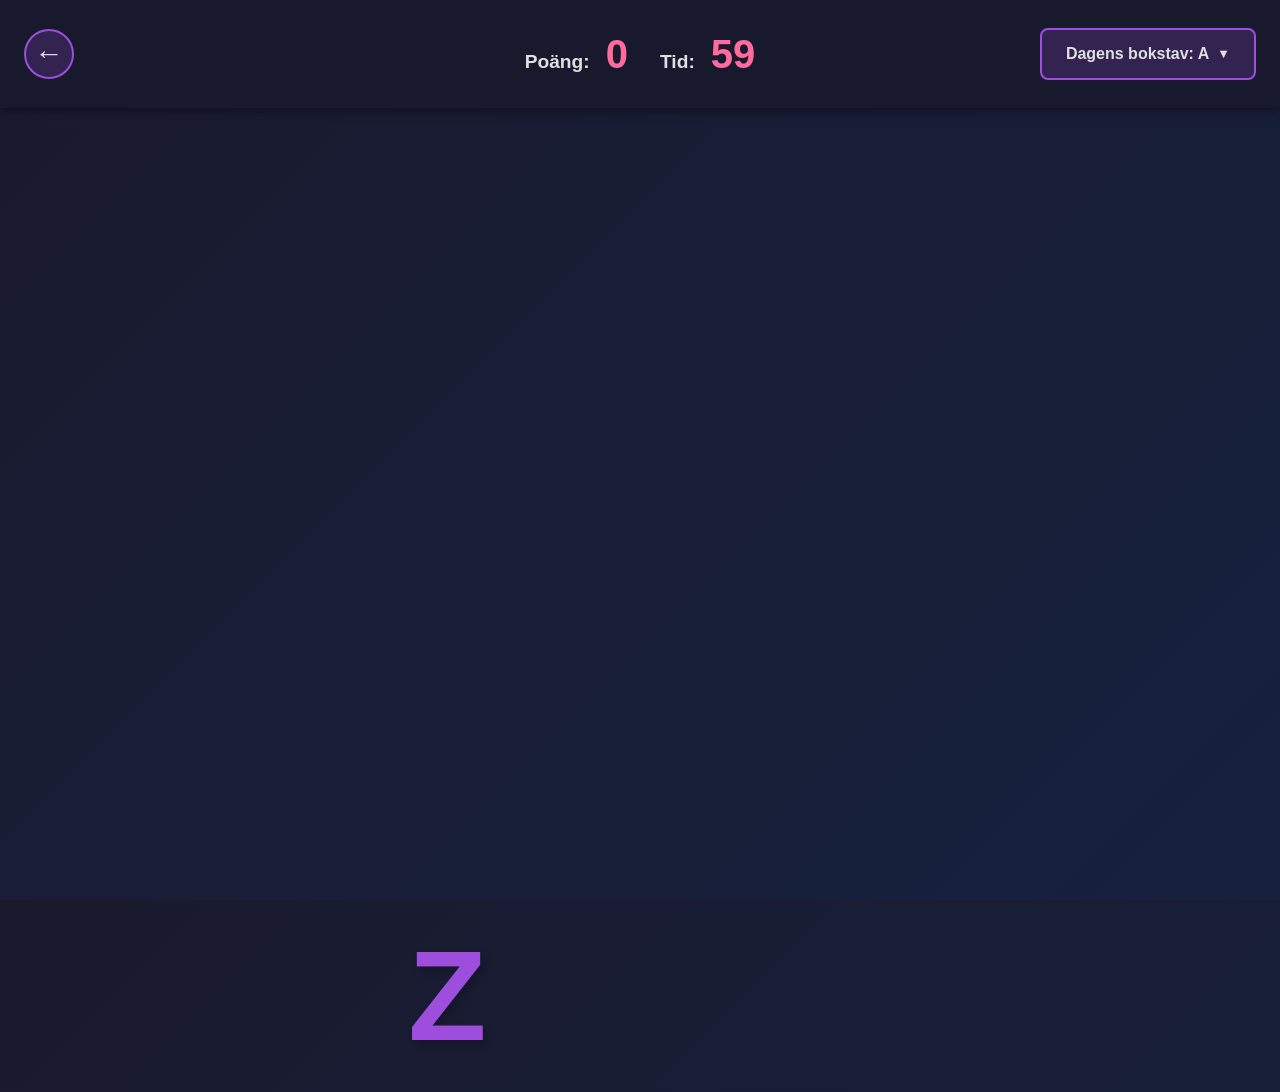
<file: letter/game.html>
<!DOCTYPE html>
<html lang="sv">
<head>
    <meta charset="UTF-8">
    <meta name="viewport" content="width=device-width, initial-scale=1.0">
    <title>Bokstavsspel - Fånga R</title>
    <link href="https://cdn.jsdelivr.net/npm/bootstrap@5.3.0/dist/css/bootstrap.min.css" rel="stylesheet">
    <link rel="stylesheet" href="game.css">
    <link rel="stylesheet" href="mode-switcher.css">
</head>
<body>
    <!-- Letter Selection Modal -->
    <div id="letter-modal" class="letter-modal">
        <div class="letter-modal-content">
            <div class="letter-modal-header">
                <h2 class="letter-modal-title">Välj en bokstav</h2>
                <button id="letter-modal-close" class="letter-modal-close">&times;</button>
            </div>
            <div id="letter-grid" class="letter-grid"></div>
        </div>
    </div>

    <div id="game-container">
        <!-- Unified Header with score and timer -->
        <div id="game-header" class="unified-game-header">
            <div class="header-left">
                <a href="index.html" class="btn-back-arrow">←</a>
            </div>
            <div class="header-center">
                <div id="score-display">
                    <span class="label">Poäng:</span>
                    <span id="score">0</span>
                </div>
                <div id="timer-display">
                    <span class="label">Tid:</span>
                    <span id="timer">60</span>
                </div>
            </div>
            <div class="header-right">
                <!-- Mode Switcher -->
                <div class="mode-selector">
                    <button id="mode-dropdown-btn" class="mode-dropdown-btn">Dagens bokstav</button>
                    <div id="mode-dropdown-menu" class="mode-dropdown-menu">
                        <div id="mode-daily" class="mode-option">Dagens bokstav</div>
                        <div id="mode-select" class="mode-option">Välj bokstav...</div>
                    </div>
                </div>
            </div>
        </div>

        <!-- Game area where letters fall -->
        <div id="game-area"></div>

        <!-- Game over screen (hidden initially) -->
        <div id="game-over" class="hidden">
            <div class="game-over-content">
                <h1>Spelet är slut!</h1>
                <p class="final-score">Din poäng: <span id="final-score">0</span></p>
                <div class="button-group">
                    <button id="restart-btn" class="btn btn-primary">Spela igen</button>
                    <a href="index.html" class="btn btn-secondary">Tillbaka</a>
                </div>
            </div>
        </div>
    </div>

    <script src="mode-switcher.js"></script>
    <script src="game.js"></script>
</body>
</html>
</file>
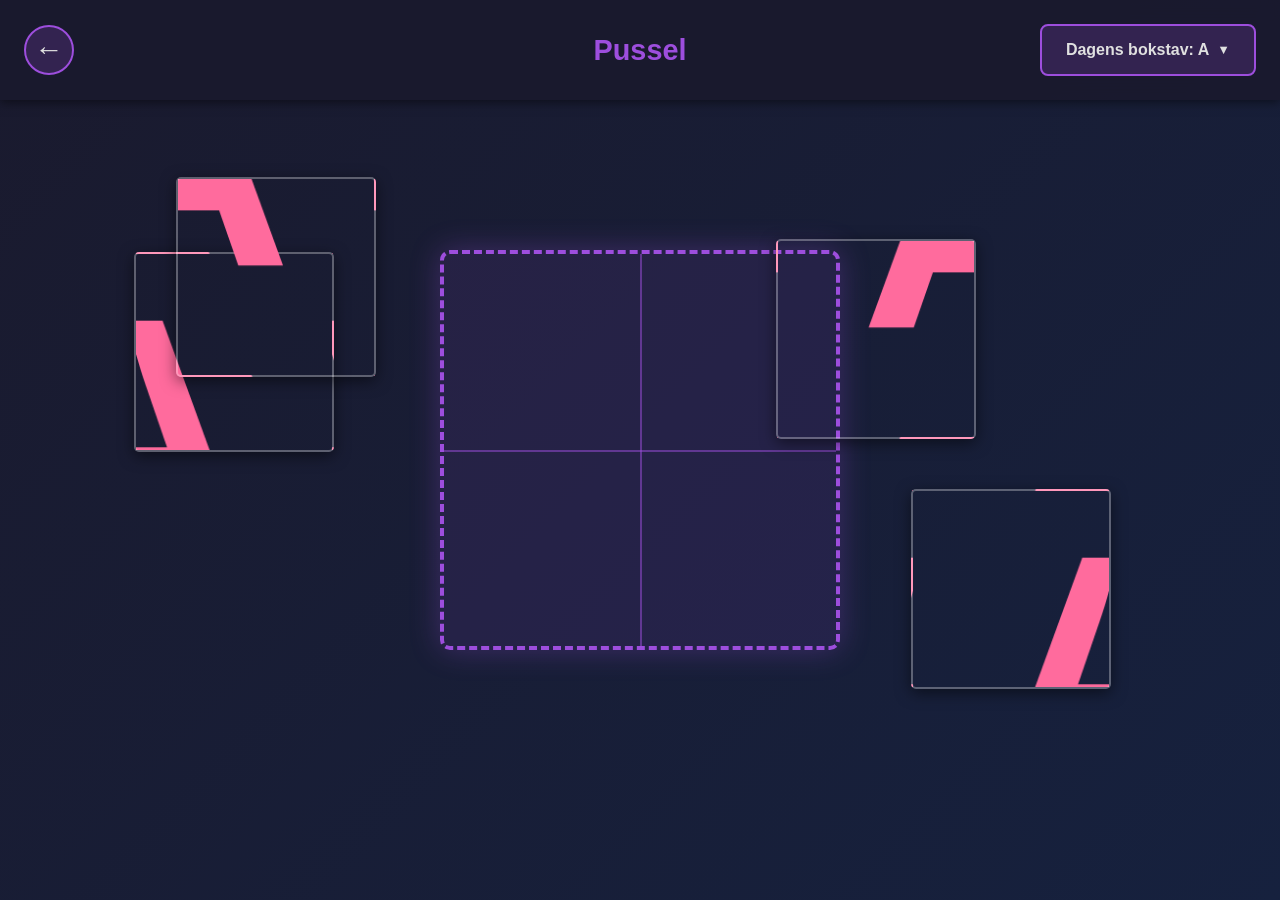
<file: letter/puzzle-game.html>
<!DOCTYPE html>
<html lang="sv">
<head>
    <meta charset="UTF-8">
    <meta name="viewport" content="width=device-width, initial-scale=1.0">
    <title>Pussel - Dagens Bokstav</title>
    <link href="https://cdn.jsdelivr.net/npm/bootstrap@5.3.0/dist/css/bootstrap.min.css" rel="stylesheet">
    <link rel="stylesheet" href="puzzle-game.css">
    <link rel="stylesheet" href="mode-switcher.css">
</head>
<body>
    <!-- Letter Selection Modal -->
    <div id="letter-modal" class="letter-modal">
        <div class="letter-modal-content">
            <div class="letter-modal-header">
                <h2 class="letter-modal-title">Välj en bokstav</h2>
                <button id="letter-modal-close" class="letter-modal-close">&times;</button>
            </div>
            <div id="letter-grid" class="letter-grid"></div>
        </div>
    </div>

    <div id="game-container">
        <!-- Unified Header -->
        <div id="game-header" class="unified-game-header">
            <div class="header-left">
                <a href="index.html" class="btn-back-arrow">←</a>
            </div>
            <div class="header-center">
                <h2 id="game-title">Pussel</h2>
            </div>
            <div class="header-right">
                <!-- Mode Switcher -->
                <div class="mode-selector">
                    <button id="mode-dropdown-btn" class="mode-dropdown-btn">Dagens bokstav</button>
                    <div id="mode-dropdown-menu" class="mode-dropdown-menu">
                        <div id="mode-daily" class="mode-option">Dagens bokstav</div>
                        <div id="mode-select" class="mode-option">Välj bokstav...</div>
                    </div>
                </div>
            </div>
        </div>

        <!-- Game area -->
        <div id="game-area">
            <!-- Target area (outline showing where pieces should go) -->
            <div id="target-container">
                <div id="target-outline"></div>
            </div>

            <!-- Puzzle pieces container -->
            <div id="pieces-container">
                <!-- Pieces will be dynamically created here -->
            </div>

            <!-- Hidden canvas for generating letter -->
            <canvas id="hidden-canvas" style="display: none;"></canvas>
        </div>

        <!-- Celebration screen -->
        <div id="celebration" class="hidden">
            <div class="celebration-content">
                <h1>🧩 Fantastiskt! 🧩</h1>
                <p>Du klarade pusslet!</p>
                <div class="button-group">
                    <button id="play-again-btn" class="btn btn-primary">Spela igen</button>
                    <a href="index.html" class="btn btn-secondary">Hem</a>
                </div>
            </div>
        </div>
    </div>

    <script src="mode-switcher.js"></script>
    <script src="puzzle-game.js"></script>
</body>
</html>
</file>
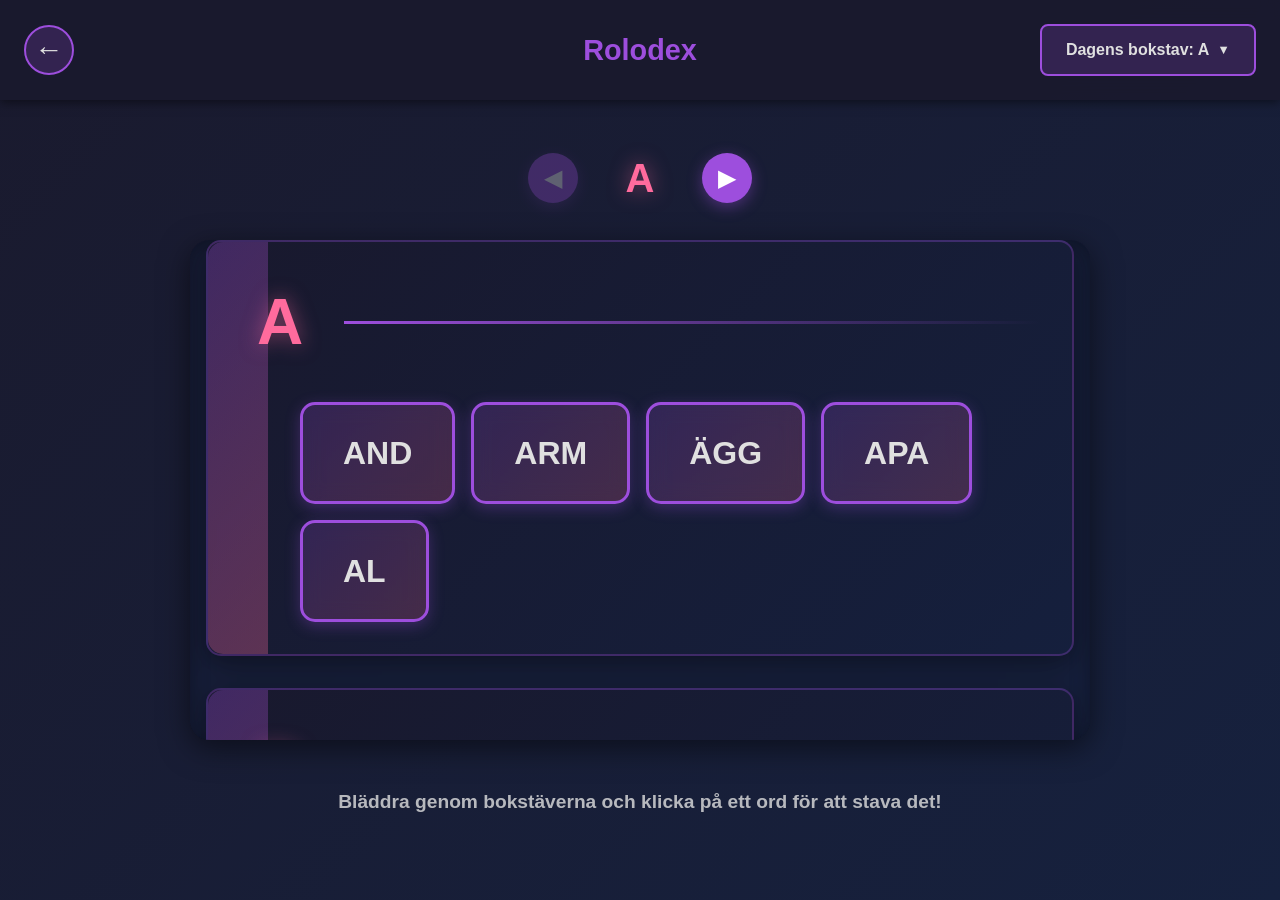
<file: letter/rolodex-game.html>
<!DOCTYPE html>
<html lang="sv">
<head>
    <meta charset="UTF-8">
    <meta name="viewport" content="width=device-width, initial-scale=1.0">
    <title>Rolodex - Dagens Bokstav</title>
    <link href="https://cdn.jsdelivr.net/npm/bootstrap@5.3.0/dist/css/bootstrap.min.css" rel="stylesheet">
    <link rel="stylesheet" href="rolodex-game.css">
    <link rel="stylesheet" href="mode-switcher.css">
</head>
<body>
    <!-- Letter Selection Modal -->
    <div id="letter-modal" class="letter-modal">
        <div class="letter-modal-content">
            <div class="letter-modal-header">
                <h2 class="letter-modal-title">Välj en bokstav</h2>
                <button id="letter-modal-close" class="letter-modal-close">&times;</button>
            </div>
            <div id="letter-grid" class="letter-grid"></div>
        </div>
    </div>

    <div id="game-container">
        <!-- Unified Header -->
        <div id="game-header" class="unified-game-header">
            <div class="header-left">
                <a href="index.html" class="btn-back-arrow">←</a>
            </div>
            <div class="header-center">
                <h2 id="game-title">Rolodex</h2>
            </div>
            <div class="header-right">
                <!-- Mode Switcher -->
                <div class="mode-selector">
                    <button id="mode-dropdown-btn" class="mode-dropdown-btn">Dagens bokstav</button>
                    <div id="mode-dropdown-menu" class="mode-dropdown-menu">
                        <div id="mode-daily" class="mode-option">Dagens bokstav</div>
                        <div id="mode-select" class="mode-option">Välj bokstav...</div>
                    </div>
                </div>
            </div>
        </div>

        <!-- Rolodex View -->
        <div id="rolodex-view" class="game-view">
            <!-- Letter Navigation -->
            <div id="letter-jump-nav">
                <button id="prev-letter-btn" class="nav-arrow">◀</button>
                <div id="current-letter-indicator"></div>
                <button id="next-letter-btn" class="nav-arrow">▶</button>
            </div>

            <!-- Scrollable Rolodex Container -->
            <div id="rolodex-container">
                <div id="rolodex-cards">
                    <!-- Rolodex cards will be generated here -->
                </div>
            </div>

            <div class="instruction">Bläddra genom bokstäverna och klicka på ett ord för att stava det!</div>
        </div>

        <!-- Spelling Game View -->
        <div id="spelling-view" class="game-view hidden">
            <div id="spelling-container">
                <!-- Current word display (with audio) -->
                <div id="word-display">
                    <button id="speak-word-btn" class="speak-btn">🔊</button>
                    <div id="target-word">KATT</div>
                </div>

                <!-- Letter slots (where letters are dropped) -->
                <div id="letter-slots"></div>

                <!-- Scrambled letters (draggable) -->
                <div id="scrambled-letters"></div>

                <!-- Action buttons -->
                <div id="action-buttons">
                    <button id="back-to-rolodex-btn" class="btn btn-secondary">Tillbaka</button>
                </div>
            </div>
        </div>

        <!-- Celebration overlay -->
        <div id="celebration" class="hidden">
            <div class="celebration-content">
                <h1>🎉 Rätt! 🎉</h1>
                <p id="celebration-word">KATT</p>
                <button id="next-word-btn" class="btn btn-primary">Nästa ord</button>
            </div>
        </div>
    </div>

    <script src="mode-switcher.js"></script>
    <script src="rolodex-game.js"></script>
</body>
</html>
</file>
<file: letter/styles.css>
/* Swedish Letter of the Day - Dark Mode Design */

:root {
    --primary-color: #FF1493;  /* Hot pink */
    --secondary-color: #FF6B9D; /* Bright pink */
    --accent-color: #9D4EDD; /* Purple */
    --text-color: #E0E0E0;
    --bg-color: #1a1a2e; /* Dark blue */
    --bg-secondary: #16213e; /* Darker blue */
}

* {
    margin: 0;
    padding: 0;
    box-sizing: border-box;
}

body {
    font-family: -apple-system, BlinkMacSystemFont, 'Segoe UI', 'Helvetica Neue', Arial, sans-serif;
    background: linear-gradient(135deg, var(--bg-color) 0%, var(--bg-secondary) 100%);
    color: var(--text-color);
    overflow: hidden;
}

.title {
    font-size: 3rem;
    font-weight: 700;
    color: var(--accent-color);
    letter-spacing: 0.05em;
    text-transform: lowercase;
    text-shadow: 2px 2px 8px rgba(0, 0, 0, 0.5);
}

.letter-container {
    position: relative;
    display: inline-block;
    padding: 2rem;
}

.letter {
    font-size: 28rem;
    font-weight: 900;
    color: var(--secondary-color);
    line-height: 1;
    opacity: 0;
    transform: scale(0.8);
    transition: all 0.8s cubic-bezier(0.34, 1.56, 0.64, 1);
    text-shadow:
        4px 4px 8px rgba(0, 0, 0, 0.3),
        0 0 40px rgba(255, 215, 0, 0.5);
    cursor: pointer;
    user-select: none;
}

.letter.show {
    opacity: 1;
    transform: scale(1);
}

.letter::before {
    content: '';
    position: absolute;
    top: 50%;
    left: 50%;
    transform: translate(-50%, -50%);
    width: 400px;
    height: 400px;
    background: radial-gradient(circle, rgba(255, 215, 0, 0.3) 0%, transparent 70%);
    border-radius: 50%;
    z-index: -1;
}

.letter.pulse {
    animation: pulse 0.3s ease-in-out;
}

@keyframes pulse {
    0%, 100% {
        transform: scale(1);
    }
    50% {
        transform: scale(1.1);
    }
}

.date {
    font-size: 1.3rem;
    color: var(--text-color);
    font-weight: 400;
    letter-spacing: 0.03em;
    text-shadow: 1px 1px 4px rgba(0, 0, 0, 0.5);
}

/* Responsive Design */
@media (max-width: 768px) {
    .title {
        font-size: 2rem;
    }

    .letter {
        font-size: 16rem;
    }

    .letter::before {
        width: 250px;
        height: 250px;
    }

    .date {
        font-size: 1rem;
    }
}

@media (max-width: 480px) {
    .title {
        font-size: 1.5rem;
    }

    .letter {
        font-size: 10rem;
    }

    .letter::before {
        width: 180px;
        height: 180px;
    }

    .date {
        font-size: 0.9rem;
    }
}

/* Hover effect for desktop */
@media (hover: hover) {
    .letter-container:hover .letter {
        color: var(--accent-color);
        text-shadow:
            4px 4px 8px rgba(0, 0, 0, 0.3),
            0 0 50px rgba(157, 78, 221, 0.6);
        transform: scale(1.05);
    }
}

/* Game buttons */
.button-group {
    display: flex;
    gap: 1rem;
    justify-content: center;
    flex-wrap: wrap;
}

.btn-game {
    display: inline-block;
    padding: 1rem 2rem;
    font-size: 1.2rem;
    font-weight: 700;
    color: white;
    background: linear-gradient(135deg, var(--accent-color) 0%, var(--secondary-color) 100%);
    border: none;
    border-radius: 50px;
    text-decoration: none;
    box-shadow: 0 4px 15px rgba(157, 78, 221, 0.4);
    transition: all 0.3s ease;
    text-transform: uppercase;
    letter-spacing: 0.05em;
}

.btn-game:hover {
    transform: translateY(-3px);
    box-shadow: 0 6px 25px rgba(157, 78, 221, 0.6);
    color: white;
}
</file>
<file: letter/mode-switcher.css>
/* Mode Switcher - Shared Styles */

/* Unified Game Header */
.unified-game-header {
    background: rgba(26, 26, 46, 0.95);
    backdrop-filter: blur(10px);
    padding: 1rem 2rem;
    box-shadow: 0 2px 10px rgba(0, 0, 0, 0.5);
    display: grid;
    grid-template-columns: 1fr auto 1fr;
    align-items: center;
    gap: 1rem;
    position: sticky;
    top: 0;
    z-index: 100;
}

.header-left {
    display: flex;
    justify-content: flex-start;
    align-items: center;
}

.header-center {
    display: flex;
    justify-content: center;
    align-items: center;
    gap: 2rem;
}

.header-center h2 {
    margin: 0;
    font-size: 1.5rem;
    font-weight: 700;
    color: #9D4EDD;
}

.header-right {
    display: flex;
    justify-content: flex-end;
    align-items: center;
}

/* Back arrow button */
.btn-back-arrow {
    width: 50px;
    height: 50px;
    display: flex;
    align-items: center;
    justify-content: center;
    background: rgba(157, 78, 221, 0.2);
    color: #E0E0E0;
    border: 2px solid #9D4EDD;
    border-radius: 50%;
    font-size: 1.8rem;
    text-decoration: none;
    transition: all 0.3s ease;
    font-weight: bold;
}

.btn-back-arrow:hover {
    background: rgba(157, 78, 221, 0.4);
    border-color: #FF6B9D;
    color: #FF6B9D;
    transform: scale(1.1);
}

/* Mode dropdown in header */
.mode-selector {
    position: relative;
    display: inline-block;
}

.mode-dropdown-btn {
    padding: 0.75rem 1.5rem;
    background: rgba(157, 78, 221, 0.2);
    color: #E0E0E0;
    border: 2px solid #9D4EDD;
    border-radius: 8px;
    font-size: 1rem;
    font-weight: 600;
    cursor: pointer;
    display: flex;
    align-items: center;
    gap: 0.5rem;
    transition: all 0.3s ease;
}

.mode-dropdown-btn:hover {
    background: rgba(157, 78, 221, 0.4);
    border-color: #FF6B9D;
}

.mode-dropdown-btn::after {
    content: '▼';
    font-size: 0.8rem;
}

.mode-dropdown-menu {
    position: absolute;
    top: calc(100% + 0.5rem);
    right: 0;
    background: #1a1a2e;
    border: 2px solid #9D4EDD;
    border-radius: 8px;
    min-width: 200px;
    box-shadow: 0 4px 20px rgba(0, 0, 0, 0.5);
    z-index: 1000;
    display: none;
}

.mode-dropdown-menu.show {
    display: block;
}

.mode-option {
    padding: 1rem 1.5rem;
    color: #E0E0E0;
    cursor: pointer;
    transition: all 0.2s ease;
    border-bottom: 1px solid rgba(157, 78, 221, 0.2);
}

.mode-option:last-child {
    border-bottom: none;
}

.mode-option:hover {
    background: rgba(157, 78, 221, 0.3);
    color: #FF6B9D;
}

.mode-option.active {
    background: rgba(157, 78, 221, 0.4);
    color: #FFD700;
    font-weight: 700;
}

/* Letter selection modal */
.letter-modal {
    position: fixed;
    top: 0;
    left: 0;
    right: 0;
    bottom: 0;
    background: rgba(26, 26, 46, 0.95);
    display: flex;
    align-items: center;
    justify-content: center;
    z-index: 9999;
    opacity: 0;
    pointer-events: none;
    transition: opacity 0.3s ease;
}

.letter-modal.show {
    opacity: 1;
    pointer-events: all;
}

.letter-modal-content {
    background: #16213e;
    border: 3px solid #9D4EDD;
    border-radius: 20px;
    padding: 2rem;
    max-width: 600px;
    width: 90%;
    max-height: 90vh;
    overflow-y: auto;
    box-shadow: 0 10px 40px rgba(0, 0, 0, 0.7);
}

.letter-modal-header {
    display: flex;
    justify-content: space-between;
    align-items: center;
    margin-bottom: 2rem;
}

.letter-modal-title {
    font-size: 1.8rem;
    font-weight: 700;
    color: #9D4EDD;
    margin: 0;
}

.letter-modal-close {
    background: none;
    border: none;
    font-size: 2rem;
    color: #E0E0E0;
    cursor: pointer;
    padding: 0;
    width: 40px;
    height: 40px;
    display: flex;
    align-items: center;
    justify-content: center;
    border-radius: 50%;
    transition: all 0.3s ease;
}

.letter-modal-close:hover {
    background: rgba(255, 107, 157, 0.2);
    color: #FF6B9D;
}

.letter-grid {
    display: grid;
    grid-template-columns: repeat(5, 1fr);
    gap: 1rem;
    margin-bottom: 1rem;
}

.letter-item {
    aspect-ratio: 1;
    display: flex;
    align-items: center;
    justify-content: center;
    background: rgba(157, 78, 221, 0.2);
    border: 2px solid #9D4EDD;
    border-radius: 12px;
    font-size: 2rem;
    font-weight: 900;
    color: #E0E0E0;
    cursor: pointer;
    transition: all 0.3s ease;
    position: relative;
}

.letter-item:hover {
    background: rgba(157, 78, 221, 0.4);
    transform: scale(1.1);
    border-color: #FF6B9D;
}

.letter-item.completed {
    background: linear-gradient(135deg, #4CAF50 0%, #45a049 100%);
    border-color: #4CAF50;
    color: white;
}

.letter-item.completed::after {
    content: '✓';
    position: absolute;
    top: 4px;
    right: 4px;
    font-size: 1rem;
    background: white;
    color: #4CAF50;
    width: 20px;
    height: 20px;
    border-radius: 50%;
    display: flex;
    align-items: center;
    justify-content: center;
}

.letter-item.selected {
    background: rgba(255, 215, 0, 0.3);
    border-color: #FFD700;
    box-shadow: 0 0 20px rgba(255, 215, 0, 0.5);
}

/* Responsive */
@media (max-width: 768px) {
    .unified-game-header {
        padding: 0.75rem 1rem;
        grid-template-columns: auto 1fr auto;
        gap: 0.5rem;
    }

    .header-center h2 {
        font-size: 1.2rem;
    }

    .header-center {
        gap: 1rem;
    }

    .btn-back-arrow {
        width: 40px;
        height: 40px;
        font-size: 1.5rem;
    }

    .mode-dropdown-btn {
        padding: 0.5rem 1rem;
        font-size: 0.9rem;
    }

    .letter-modal-content {
        padding: 1.5rem;
    }

    .letter-modal-title {
        font-size: 1.4rem;
    }

    .letter-grid {
        grid-template-columns: repeat(4, 1fr);
        gap: 0.75rem;
    }

    .letter-item {
        font-size: 1.5rem;
    }
}

@media (max-width: 480px) {
    .unified-game-header {
        padding: 0.5rem 0.75rem;
    }

    .header-center h2 {
        font-size: 1rem;
    }

    .btn-back-arrow {
        width: 35px;
        height: 35px;
        font-size: 1.3rem;
    }

    .mode-dropdown-btn {
        padding: 0.4rem 0.8rem;
        font-size: 0.8rem;
    }

    .letter-grid {
        grid-template-columns: repeat(3, 1fr);
        gap: 0.5rem;
    }

    .letter-item {
        font-size: 1.3rem;
    }
}
</file>
<file: styles/styles.css>
.info-box {
    position: absolute;
    top: 1%;
    left: 50%;
    transform: translate(-50%, -1%);
    background-color: rgb(145 204 94 / 80%);
    padding: 10px;
    border-radius: 5px;
    width: 10%;
    font-size: 14px;
    z-index: 1000;
    font-family: Arial, sans-serif;
  }
  .info-box h3 {
    margin-top: 0;
    margin-bottom: 5px;
  }
</file>
<file: letter/color-game.css>
/* Color Game Styles */

:root {
    --primary-color: #FF1493;
    --secondary-color: #FF6B9D;
    --accent-color: #9D4EDD;
    --text-color: #E0E0E0;
    --bg-color: #1a1a2e;
    --bg-secondary: #16213e;
}

* {
    margin: 0;
    padding: 0;
    box-sizing: border-box;
}

body {
    font-family: -apple-system, BlinkMacSystemFont, 'Segoe UI', 'Helvetica Neue', Arial, sans-serif;
    background: linear-gradient(135deg, var(--bg-color) 0%, var(--bg-secondary) 100%);
    min-height: 100vh;
    color: var(--text-color);
    overflow-x: hidden;
}

#game-container {
    width: 100%;
    min-height: 100vh;
    position: relative;
}

/* Header */
#game-header {
    background: rgba(26, 26, 46, 0.95);
    backdrop-filter: blur(10px);
    padding: 1.5rem;
    box-shadow: 0 2px 10px rgba(0, 0, 0, 0.5);
}

.header-content {
    max-width: 1200px;
    margin: 0 auto;
    display: flex;
    justify-content: space-between;
    align-items: center;
}

#game-title {
    font-size: 1.8rem;
    font-weight: 700;
    color: var(--accent-color);
    margin: 0;
}

.btn-back {
    padding: 0.75rem 1.5rem;
    background: transparent;
    color: var(--text-color);
    border: 2px solid var(--accent-color);
    border-radius: 30px;
    text-decoration: none;
    font-weight: 600;
    transition: all 0.3s ease;
}

.btn-back:hover {
    background: var(--accent-color);
    color: white;
}

/* Game area */
#game-area {
    max-width: 1200px;
    margin: 0 auto;
    padding: 2rem;
    display: flex;
    flex-direction: column;
    align-items: center;
    gap: 2rem;
}

/* Progress bar */
#progress-container {
    text-align: center;
    width: 100%;
    max-width: 500px;
}

#progress-label {
    font-size: 1.2rem;
    font-weight: 600;
    margin-bottom: 0.5rem;
    color: var(--text-color);
}

#progress-bar-outer {
    width: 100%;
    height: 30px;
    background: rgba(255, 255, 255, 0.1);
    border-radius: 15px;
    overflow: hidden;
    border: 2px solid var(--accent-color);
}

#progress-bar-inner {
    height: 100%;
    background: linear-gradient(90deg, var(--secondary-color) 0%, var(--accent-color) 100%);
    transition: width 0.3s ease;
    border-radius: 15px;
}

#progress-text {
    font-size: 1.5rem;
    font-weight: 700;
    margin-top: 0.5rem;
    color: var(--secondary-color);
}

/* Color palette */
#color-palette {
    display: flex;
    gap: 1rem;
    justify-content: center;
    flex-wrap: wrap;
}

.color-btn {
    width: 60px;
    height: 60px;
    border-radius: 50%;
    border: 4px solid transparent;
    cursor: pointer;
    transition: all 0.3s ease;
    box-shadow: 0 4px 10px rgba(0, 0, 0, 0.3);
}

.color-btn:hover {
    transform: scale(1.1);
    box-shadow: 0 6px 15px rgba(0, 0, 0, 0.4);
}

.color-btn.active {
    border-color: white;
    box-shadow: 0 0 20px rgba(255, 255, 255, 0.5);
    transform: scale(1.2);
}

/* Canvas */
#canvas-container {
    position: relative;
    display: flex;
    justify-content: center;
    align-items: center;
    cursor: url('data:image/svg+xml;utf8,<svg xmlns="http://www.w3.org/2000/svg" width="24" height="24" viewBox="0 0 24 24"><circle cx="12" cy="12" r="10" fill="rgba(255,255,255,0.7)" stroke="black" stroke-width="2"/></svg>') 12 12, auto;
}

#letter-canvas {
    background: rgba(255, 255, 255, 0.05);
    border-radius: 20px;
    box-shadow: 0 10px 40px rgba(0, 0, 0, 0.5);
    max-width: 100%;
    height: auto;
}

#letter-canvas.painting {
    cursor: url('data:image/svg+xml;utf8,<svg xmlns="http://www.w3.org/2000/svg" width="24" height="24" viewBox="0 0 24 24"><circle cx="12" cy="12" r="10" fill="rgba(255,107,157,0.9)" stroke="black" stroke-width="2"/></svg>') 12 12, auto;
}

/* Shake and grow animation */
@keyframes shake-grow {
    0% {
        transform: scale(1) rotate(0deg);
    }
    10% {
        transform: scale(1.05) rotate(-2deg);
    }
    20% {
        transform: scale(1.1) rotate(2deg);
    }
    30% {
        transform: scale(1.15) rotate(-2deg);
    }
    40% {
        transform: scale(1.2) rotate(2deg);
    }
    50% {
        transform: scale(1.25) rotate(-1deg);
    }
    60% {
        transform: scale(1.3) rotate(1deg);
    }
    70% {
        transform: scale(1.3) rotate(-1deg);
    }
    80% {
        transform: scale(1.3) rotate(1deg);
    }
    90% {
        transform: scale(1.3) rotate(0deg);
    }
    100% {
        transform: scale(1.3) rotate(0deg);
    }
}

#letter-canvas.celebrate {
    animation: shake-grow 1s ease-out forwards;
}

/* Sparkles */
#sparkles-container {
    position: fixed;
    top: 0;
    left: 0;
    width: 100%;
    height: 100%;
    pointer-events: none;
    z-index: 1000;
}

.sparkle {
    position: absolute;
    width: 8px;
    height: 8px;
    background: white;
    border-radius: 50%;
    box-shadow: 0 0 10px currentColor;
    animation: sparkle-burst 1s ease-out forwards;
    pointer-events: none;
}

@keyframes sparkle-burst {
    0% {
        transform: translate(0, 0) scale(0);
        opacity: 1;
    }
    50% {
        opacity: 1;
    }
    100% {
        transform: translate(var(--tx), var(--ty)) scale(1);
        opacity: 0;
    }
}

/* Celebration screen */
#celebration {
    position: fixed;
    top: 0;
    left: 0;
    right: 0;
    bottom: 0;
    background: rgba(26, 26, 46, 0.98);
    display: flex;
    align-items: center;
    justify-content: center;
    z-index: 2000;
}

#celebration.hidden {
    display: none;
}

.celebration-content {
    text-align: center;
    padding: 3rem;
    animation: celebrate-in 0.6s ease-out;
}

@keyframes celebrate-in {
    0% {
        opacity: 0;
        transform: scale(0.5);
    }
    50% {
        transform: scale(1.1);
    }
    100% {
        opacity: 1;
        transform: scale(1);
    }
}

.celebration-content h1 {
    font-size: 4rem;
    color: var(--secondary-color);
    margin-bottom: 1.5rem;
    font-weight: 900;
}

.celebration-content p {
    font-size: 1.8rem;
    color: var(--text-color);
    margin-bottom: 2rem;
}

.button-group {
    display: flex;
    gap: 1rem;
    justify-content: center;
    flex-wrap: wrap;
}

.btn {
    padding: 1rem 2.5rem;
    font-size: 1.3rem;
    font-weight: 700;
    border: none;
    border-radius: 50px;
    cursor: pointer;
    text-decoration: none;
    transition: all 0.3s ease;
    text-transform: uppercase;
    letter-spacing: 0.05em;
    display: inline-block;
}

.btn-primary {
    background: linear-gradient(135deg, var(--accent-color) 0%, var(--secondary-color) 100%);
    color: white;
    box-shadow: 0 4px 15px rgba(157, 78, 221, 0.4);
}

.btn-primary:hover {
    transform: translateY(-3px);
    box-shadow: 0 6px 25px rgba(157, 78, 221, 0.6);
}

.btn-secondary {
    background: transparent;
    color: var(--text-color);
    border: 2px solid var(--accent-color);
}

.btn-secondary:hover {
    background: var(--accent-color);
    color: white;
    transform: translateY(-3px);
}

/* Responsive */
@media (max-width: 768px) {
    #game-title {
        font-size: 1.3rem;
    }

    .color-btn {
        width: 50px;
        height: 50px;
    }

    #letter-canvas {
        max-width: 90vw;
    }

    .celebration-content h1 {
        font-size: 2.5rem;
    }

    .celebration-content p {
        font-size: 1.3rem;
    }
}
</file>
<file: letter/game.css>
/* Game Page Styles */

:root {
    --primary-color: #FF1493;
    --secondary-color: #FF6B9D;
    --accent-color: #9D4EDD;
    --text-color: #E0E0E0;
    --bg-color: #1a1a2e;
    --bg-secondary: #16213e;
}

* {
    margin: 0;
    padding: 0;
    box-sizing: border-box;
}

body {
    font-family: -apple-system, BlinkMacSystemFont, 'Segoe UI', 'Helvetica Neue', Arial, sans-serif;
    background: linear-gradient(135deg, var(--bg-color) 0%, var(--bg-secondary) 100%);
    overflow: hidden;
    height: 100vh;
}

#game-container {
    width: 100%;
    height: 100vh;
    position: relative;
}

/* Header with score and timer */
#game-header {
    position: fixed;
    top: 0;
    left: 0;
    right: 0;
    background: rgba(26, 26, 46, 0.95);
    backdrop-filter: blur(10px);
    padding: 1.5rem;
    z-index: 1000;
    box-shadow: 0 2px 10px rgba(0, 0, 0, 0.5);
}

.header-content {
    max-width: 1200px;
    margin: 0 auto;
    display: flex;
    justify-content: space-between;
    align-items: center;
}

#score-display, #timer-display {
    font-size: 1.8rem;
    font-weight: 700;
    color: var(--accent-color);
}

.label {
    font-size: 1.2rem;
    margin-right: 0.5rem;
    color: var(--text-color);
}

#score, #timer {
    font-size: 2.5rem;
    color: var(--secondary-color);
}

/* Game area */
#game-area {
    width: 100%;
    height: 100vh;
    position: relative;
    padding-top: 100px;
}

/* Falling letters */
.falling-letter {
    position: absolute;
    font-size: 8rem;
    font-weight: 900;
    cursor: pointer;
    user-select: none;
    animation: fall var(--fall-duration, 6s) linear forwards;
    color: var(--accent-color);
    text-shadow: 4px 4px 8px rgba(0, 0, 0, 0.2);
    transition: transform 0.1s ease;
    z-index: 10;
}

.falling-letter:hover {
    transform: scale(1.2);
}

.falling-letter.target-letter {
    color: #FFD700;
    font-weight: 900;
    text-shadow: 0 0 20px rgba(255, 215, 0, 0.6),
                 4px 4px 8px rgba(0, 0, 0, 0.3);
    /* Keep fall animation and add glow - both need to run */
    animation: fall var(--fall-duration, 6s) linear forwards, glow 1.5s ease-in-out infinite;
}

@keyframes glow {
    0%, 100% {
        text-shadow: 0 0 20px rgba(255, 215, 0, 0.6),
                     4px 4px 8px rgba(0, 0, 0, 0.3);
    }
    50% {
        text-shadow: 0 0 30px rgba(255, 215, 0, 0.9),
                     0 0 40px rgba(255, 215, 0, 0.6),
                     4px 4px 8px rgba(0, 0, 0, 0.3);
    }
}

@keyframes fall {
    from {
        top: -100px;
    }
    to {
        top: 100vh;
    }
}

/* Explosion particles */
.particle {
    position: absolute;
    width: 10px;
    height: 10px;
    border-radius: 50%;
    pointer-events: none;
    z-index: 100;
    animation: explode 0.8s ease-out forwards;
}

@keyframes explode {
    0% {
        opacity: 1;
        transform: translate(0, 0) scale(1);
    }
    100% {
        opacity: 0;
        transform: translate(var(--tx), var(--ty)) scale(0);
    }
}

/* Game over screen */
#game-over {
    position: fixed;
    top: 0;
    left: 0;
    right: 0;
    bottom: 0;
    background: rgba(26, 26, 46, 0.98);
    display: flex;
    align-items: center;
    justify-content: center;
    z-index: 2000;
}

#game-over.hidden {
    display: none;
}

.game-over-content {
    text-align: center;
    padding: 3rem;
    animation: slideIn 0.5s ease-out;
}

@keyframes slideIn {
    from {
        opacity: 0;
        transform: translateY(-50px);
    }
    to {
        opacity: 1;
        transform: translateY(0);
    }
}

.game-over-content h1 {
    font-size: 3.5rem;
    color: var(--accent-color);
    margin-bottom: 1.5rem;
    font-weight: 900;
}

.final-score {
    font-size: 2rem;
    color: var(--text-color);
    margin-bottom: 2rem;
}

.final-score span {
    font-size: 3rem;
    font-weight: 900;
    color: var(--secondary-color);
}

.button-group {
    display: flex;
    gap: 1rem;
    justify-content: center;
}

.btn {
    padding: 1rem 2.5rem;
    font-size: 1.3rem;
    font-weight: 700;
    border: none;
    border-radius: 50px;
    cursor: pointer;
    text-decoration: none;
    transition: all 0.3s ease;
    text-transform: uppercase;
    letter-spacing: 0.05em;
    display: inline-block;
}

.btn-primary {
    background: linear-gradient(135deg, var(--accent-color) 0%, var(--secondary-color) 100%);
    color: white;
    box-shadow: 0 4px 15px rgba(157, 78, 221, 0.4);
}

.btn-primary:hover {
    transform: translateY(-3px);
    box-shadow: 0 6px 25px rgba(157, 78, 221, 0.6);
}

.btn-secondary {
    background: transparent;
    color: var(--text-color);
    border: 2px solid var(--accent-color);
}

.btn-secondary:hover {
    background: var(--accent-color);
    color: white;
    transform: translateY(-3px);
}

/* Responsive design */
@media (max-width: 768px) {
    .falling-letter {
        font-size: 6rem;
    }

    #score-display, #timer-display {
        font-size: 1.2rem;
    }

    #score, #timer {
        font-size: 1.8rem;
    }

    .game-over-content h1 {
        font-size: 2.5rem;
    }

    .final-score {
        font-size: 1.5rem;
    }

    .final-score span {
        font-size: 2rem;
    }

    .button-group {
        flex-direction: column;
    }

    .btn {
        width: 100%;
    }
}
</file>
<file: letter/puzzle-game.css>
/* Puzzle Game Styles */

:root {
    --primary-color: #FF1493;
    --secondary-color: #FF6B9D;
    --accent-color: #9D4EDD;
    --text-color: #E0E0E0;
    --bg-color: #1a1a2e;
    --bg-secondary: #16213e;
}

* {
    margin: 0;
    padding: 0;
    box-sizing: border-box;
}

body {
    font-family: -apple-system, BlinkMacSystemFont, 'Segoe UI', 'Helvetica Neue', Arial, sans-serif;
    background: linear-gradient(135deg, var(--bg-color) 0%, var(--bg-secondary) 100%);
    min-height: 100vh;
    color: var(--text-color);
    overflow: hidden;
}

#game-container {
    width: 100%;
    height: 100vh;
    position: relative;
}

/* Header */
#game-header {
    background: rgba(26, 26, 46, 0.95);
    backdrop-filter: blur(10px);
    padding: 1.5rem;
    box-shadow: 0 2px 10px rgba(0, 0, 0, 0.5);
    position: fixed;
    top: 0;
    left: 0;
    right: 0;
    z-index: 100;
}

.header-content {
    max-width: 1200px;
    margin: 0 auto;
    display: flex;
    justify-content: space-between;
    align-items: center;
}

#game-title {
    font-size: 1.8rem;
    font-weight: 700;
    color: var(--accent-color);
    margin: 0;
}

.btn-back {
    padding: 0.75rem 1.5rem;
    background: transparent;
    color: var(--text-color);
    border: 2px solid var(--accent-color);
    border-radius: 30px;
    text-decoration: none;
    font-weight: 600;
    transition: all 0.3s ease;
}

.btn-back:hover {
    background: var(--accent-color);
    color: white;
}

/* Game area */
#game-area {
    width: 100%;
    height: 100vh;
    padding-top: 100px;
    position: relative;
}

/* Target container */
#target-container {
    position: absolute;
    top: 50%;
    left: 50%;
    transform: translate(-50%, -50%);
    z-index: 1;
    pointer-events: none;
}

#target-outline {
    width: 400px;
    height: 400px;
    border: 4px dashed var(--accent-color);
    border-radius: 10px;
    background: rgba(157, 78, 221, 0.1);
    box-shadow: 0 0 30px rgba(157, 78, 221, 0.3);
    position: relative;
    pointer-events: none;
}

/* Grid lines for target */
#target-outline::before {
    content: '';
    position: absolute;
    top: 50%;
    left: 0;
    right: 0;
    height: 2px;
    background: var(--accent-color);
    opacity: 0.5;
}

#target-outline::after {
    content: '';
    position: absolute;
    left: 50%;
    top: 0;
    bottom: 0;
    width: 2px;
    background: var(--accent-color);
    opacity: 0.5;
}

/* Pieces container */
#pieces-container {
    position: absolute;
    width: 100%;
    height: 100%;
    top: 0;
    left: 0;
    z-index: 10;
}

/* Puzzle piece */
.puzzle-piece {
    position: absolute;
    cursor: move;
    cursor: grab;
    transition: transform 0.1s ease;
    border-radius: 5px;
    box-shadow: 0 4px 15px rgba(0, 0, 0, 0.5);
    border: 2px solid rgba(255, 255, 255, 0.3);
    z-index: 10;
}

.puzzle-piece:active {
    cursor: grabbing;
    transform: scale(1.05);
    z-index: 1000;
}

.puzzle-piece.dragging {
    opacity: 0.8;
    z-index: 1000;
}

.puzzle-piece.snapped {
    cursor: move;
    cursor: grab;
    animation: snap-pulse 0.5s ease-out;
    box-shadow: 0 0 20px rgba(255, 215, 0, 0.8);
    border-color: #FFD700;
}

/* Snap animation */
@keyframes snap-pulse {
    0% {
        transform: scale(1);
    }
    50% {
        transform: scale(1.1);
    }
    100% {
        transform: scale(1);
    }
}

/* Complete animation */
.puzzle-piece.complete {
    animation: complete-glow 1s ease-in-out;
}

@keyframes complete-glow {
    0%, 100% {
        box-shadow: 0 0 20px rgba(255, 215, 0, 0.8);
    }
    50% {
        box-shadow: 0 0 40px rgba(255, 215, 0, 1);
    }
}

/* Celebration screen */
#celebration {
    position: fixed;
    top: 0;
    left: 0;
    right: 0;
    bottom: 0;
    background: rgba(26, 26, 46, 0.98);
    display: flex;
    align-items: center;
    justify-content: center;
    z-index: 2000;
}

#celebration.hidden {
    display: none;
}

.celebration-content {
    text-align: center;
    padding: 3rem;
    animation: celebrate-in 0.6s ease-out;
}

@keyframes celebrate-in {
    0% {
        opacity: 0;
        transform: scale(0.5) rotate(-10deg);
    }
    50% {
        transform: scale(1.1) rotate(5deg);
    }
    100% {
        opacity: 1;
        transform: scale(1) rotate(0deg);
    }
}

.celebration-content h1 {
    font-size: 4rem;
    color: var(--secondary-color);
    margin-bottom: 1.5rem;
    font-weight: 900;
}

.celebration-content p {
    font-size: 1.8rem;
    color: var(--text-color);
    margin-bottom: 2rem;
}

.button-group {
    display: flex;
    gap: 1rem;
    justify-content: center;
    flex-wrap: wrap;
}

.btn {
    padding: 1rem 2.5rem;
    font-size: 1.3rem;
    font-weight: 700;
    border: none;
    border-radius: 50px;
    cursor: pointer;
    text-decoration: none;
    transition: all 0.3s ease;
    text-transform: uppercase;
    letter-spacing: 0.05em;
    display: inline-block;
}

.btn-primary {
    background: linear-gradient(135deg, var(--accent-color) 0%, var(--secondary-color) 100%);
    color: white;
    box-shadow: 0 4px 15px rgba(157, 78, 221, 0.4);
}

.btn-primary:hover {
    transform: translateY(-3px);
    box-shadow: 0 6px 25px rgba(157, 78, 221, 0.6);
}

.btn-secondary {
    background: transparent;
    color: var(--text-color);
    border: 2px solid var(--accent-color);
}

.btn-secondary:hover {
    background: var(--accent-color);
    color: white;
    transform: translateY(-3px);
}

/* Responsive */
@media (max-width: 768px) {
    #game-title {
        font-size: 1.3rem;
    }

    #target-outline {
        width: 300px;
        height: 300px;
    }

    .celebration-content h1 {
        font-size: 2.5rem;
    }

    .celebration-content p {
        font-size: 1.3rem;
    }
}

@media (max-width: 480px) {
    #target-outline {
        width: 250px;
        height: 250px;
    }
}
</file>
<file: letter/rolodex-game.css>
/* Rolodex Game Styles */

:root {
    --primary-color: #FF1493;
    --secondary-color: #FF6B9D;
    --accent-color: #9D4EDD;
    --text-color: #E0E0E0;
    --bg-color: #1a1a2e;
    --bg-secondary: #16213e;
    --card-bg: rgba(157, 78, 221, 0.2);
    --card-border: #9D4EDD;
}

* {
    margin: 0;
    padding: 0;
    box-sizing: border-box;
}

body {
    font-family: -apple-system, BlinkMacSystemFont, 'Segoe UI', 'Helvetica Neue', Arial, sans-serif;
    background: linear-gradient(135deg, var(--bg-color) 0%, var(--bg-secondary) 100%);
    overflow-x: hidden;
    min-height: 100vh;
    color: var(--text-color);
}

#game-container {
    width: 100%;
    min-height: 100vh;
    position: relative;
}

/* Header */
#game-header {
    background: rgba(26, 26, 46, 0.95);
    backdrop-filter: blur(10px);
    padding: 1.5rem;
    box-shadow: 0 2px 10px rgba(0, 0, 0, 0.5);
}

.header-content {
    max-width: 1200px;
    margin: 0 auto;
    display: flex;
    justify-content: space-between;
    align-items: center;
}

#game-title {
    font-size: 1.8rem;
    font-weight: 700;
    color: var(--accent-color);
    margin: 0;
}

.btn-back {
    padding: 0.75rem 1.5rem;
    background: transparent;
    color: var(--text-color);
    border: 2px solid var(--accent-color);
    border-radius: 30px;
    text-decoration: none;
    font-weight: 600;
    transition: all 0.3s ease;
}

.btn-back:hover {
    background: var(--accent-color);
    color: white;
}

/* Game Views */
.game-view {
    max-width: 1200px;
    margin: 0 auto;
    padding: 3rem 2rem;
    transition: opacity 0.3s ease;
}

.game-view.hidden {
    display: none;
}

/* Letter Navigation */
#letter-jump-nav {
    display: flex;
    align-items: center;
    justify-content: center;
    gap: 2rem;
    margin-bottom: 2rem;
}

.nav-arrow {
    width: 50px;
    height: 50px;
    background: var(--accent-color);
    border: none;
    border-radius: 50%;
    color: white;
    font-size: 1.5rem;
    cursor: pointer;
    transition: all 0.3s ease;
    box-shadow: 0 4px 15px rgba(157, 78, 221, 0.4);
}

.nav-arrow:hover {
    transform: scale(1.1);
    box-shadow: 0 6px 20px rgba(157, 78, 221, 0.6);
}

.nav-arrow:disabled {
    opacity: 0.3;
    cursor: not-allowed;
    transform: none;
}

#current-letter-indicator {
    font-size: 2.5rem;
    font-weight: 900;
    color: var(--secondary-color);
    text-shadow: 0 0 20px rgba(255, 107, 157, 0.5);
    min-width: 60px;
    text-align: center;
}

/* Rolodex Container */
#rolodex-container {
    max-width: 900px;
    height: 500px;
    margin: 0 auto;
    overflow-y: auto;
    overflow-x: hidden;
    scroll-behavior: smooth;
    scroll-snap-type: y mandatory;
    border-radius: 20px;
    background: rgba(22, 33, 62, 0.5);
    backdrop-filter: blur(10px);
    box-shadow:
        inset 0 4px 20px rgba(0, 0, 0, 0.3),
        0 8px 30px rgba(0, 0, 0, 0.5);
    padding: 1rem;
}

#rolodex-cards {
    display: flex;
    flex-direction: column;
    gap: 2rem;
}

/* Rolodex Card (Letter Section) */
.rolodex-card {
    scroll-snap-align: start;
    background: linear-gradient(135deg, rgba(26, 26, 46, 0.95) 0%, rgba(22, 33, 62, 0.95) 100%);
    border-radius: 15px;
    padding: 2rem;
    box-shadow: 0 8px 30px rgba(0, 0, 0, 0.4);
    border: 2px solid rgba(157, 78, 221, 0.3);
    transition: all 0.3s ease;
    position: relative;
}

.rolodex-card::before {
    content: '';
    position: absolute;
    top: 0;
    left: 0;
    width: 60px;
    height: 100%;
    background: linear-gradient(135deg, var(--accent-color) 0%, var(--secondary-color) 100%);
    border-radius: 15px 0 0 15px;
    opacity: 0.3;
}

/* Letter Header */
.letter-header {
    display: flex;
    align-items: center;
    gap: 1.5rem;
    margin-bottom: 2rem;
    position: relative;
    z-index: 1;
}

.letter-tab {
    font-size: 4rem;
    font-weight: 900;
    color: var(--secondary-color);
    text-shadow: 0 0 20px rgba(255, 107, 157, 0.5);
    min-width: 80px;
    text-align: center;
}

.letter-divider {
    flex: 1;
    height: 3px;
    background: linear-gradient(90deg, var(--accent-color) 0%, transparent 100%);
}

/* Word Cards Container */
.letter-words {
    display: flex;
    flex-wrap: wrap;
    gap: 1rem;
    padding-left: 60px;
}

.word-card {
    padding: 1.5rem 2.5rem;
    background: linear-gradient(135deg, var(--card-bg) 0%, rgba(255, 107, 157, 0.2) 100%);
    border: 3px solid var(--card-border);
    border-radius: 15px;
    cursor: pointer;
    transition: all 0.3s ease;
    box-shadow: 0 4px 15px rgba(157, 78, 221, 0.3);
    backdrop-filter: blur(10px);
}

.word-card:hover {
    transform: translateY(-5px) scale(1.05);
    box-shadow: 0 8px 25px rgba(157, 78, 221, 0.5);
    border-color: var(--secondary-color);
}

.word-card-text {
    font-size: 2rem;
    font-weight: 900;
    color: var(--text-color);
    text-transform: uppercase;
    user-select: none;
}

/* Instruction */
.instruction {
    text-align: center;
    margin-top: 3rem;
    font-size: 1.2rem;
    color: var(--text-color);
    opacity: 0.8;
    font-weight: 600;
}

/* Spelling View */
#spelling-container {
    display: flex;
    flex-direction: column;
    align-items: center;
    gap: 3rem;
    max-width: 800px;
    margin: 0 auto;
}

#word-display {
    display: flex;
    align-items: center;
    gap: 1rem;
}

.speak-btn {
    width: 60px;
    height: 60px;
    background: var(--accent-color);
    border: none;
    border-radius: 50%;
    font-size: 1.8rem;
    cursor: pointer;
    transition: all 0.3s ease;
    box-shadow: 0 4px 15px rgba(157, 78, 221, 0.4);
}

.speak-btn:hover {
    transform: scale(1.1);
    box-shadow: 0 6px 20px rgba(157, 78, 221, 0.6);
}

#target-word {
    font-size: 3rem;
    font-weight: 900;
    color: var(--secondary-color);
    text-shadow: 0 0 20px rgba(255, 107, 157, 0.5);
}

/* Letter Slots */
#letter-slots {
    display: flex;
    gap: 1rem;
    justify-content: center;
    flex-wrap: wrap;
    min-height: 100px;
}

.letter-slot {
    width: 80px;
    height: 100px;
    border: 3px dashed var(--accent-color);
    border-radius: 10px;
    display: flex;
    align-items: center;
    justify-content: center;
    background: rgba(157, 78, 221, 0.1);
    transition: all 0.3s ease;
    position: relative;
}

.letter-slot.drag-over {
    border-color: var(--secondary-color);
    background: rgba(255, 107, 157, 0.2);
    box-shadow: 0 0 20px rgba(255, 107, 157, 0.5);
}

.letter-slot.filled {
    border-style: solid;
}

/* Hint text - shown after delay */
.letter-slot .hint-text {
    position: absolute;
    font-size: 3rem;
    font-weight: 900;
    color: var(--text-color);
    opacity: 0;
    transition: opacity 0.5s ease;
    pointer-events: none;
    z-index: 0;
}

.letter-slot.show-hint .hint-text {
    opacity: 0.15;
}

/* Scrambled Letters */
#scrambled-letters {
    display: flex;
    gap: 1rem;
    justify-content: center;
    flex-wrap: wrap;
}

.letter-tile {
    width: 80px;
    height: 100px;
    background: linear-gradient(135deg, var(--accent-color) 0%, var(--secondary-color) 100%);
    border: 3px solid var(--secondary-color);
    border-radius: 10px;
    display: flex;
    align-items: center;
    justify-content: center;
    cursor: grab;
    transition: all 0.3s ease;
    box-shadow: 0 4px 15px rgba(157, 78, 221, 0.4);
    user-select: none;
}

.letter-tile:hover {
    transform: translateY(-5px) scale(1.05);
    box-shadow: 0 8px 25px rgba(157, 78, 221, 0.6);
}

.letter-tile.dragging {
    opacity: 0.5;
    cursor: grabbing;
}

.letter-tile.placed {
    cursor: pointer;
}

.letter-tile-text {
    font-size: 3rem;
    font-weight: 900;
    color: white;
    text-shadow: 0 2px 5px rgba(0, 0, 0, 0.3);
}

/* Action Buttons */
#action-buttons {
    display: flex;
    gap: 1rem;
    justify-content: center;
}

.btn {
    padding: 1rem 2.5rem;
    font-size: 1.3rem;
    font-weight: 700;
    border: none;
    border-radius: 50px;
    cursor: pointer;
    text-decoration: none;
    transition: all 0.3s ease;
    text-transform: uppercase;
    letter-spacing: 0.05em;
    display: inline-block;
}

.btn-primary {
    background: linear-gradient(135deg, var(--accent-color) 0%, var(--secondary-color) 100%);
    color: white;
    box-shadow: 0 4px 15px rgba(157, 78, 221, 0.4);
}

.btn-primary:hover {
    transform: translateY(-3px);
    box-shadow: 0 6px 25px rgba(157, 78, 221, 0.6);
}

.btn-secondary {
    background: transparent;
    color: var(--text-color);
    border: 2px solid var(--accent-color);
}

.btn-secondary:hover {
    background: var(--accent-color);
    color: white;
    transform: translateY(-3px);
}

/* Celebration Screen */
#celebration {
    position: fixed;
    top: 0;
    left: 0;
    right: 0;
    bottom: 0;
    background: rgba(26, 26, 46, 0.98);
    display: flex;
    align-items: center;
    justify-content: center;
    z-index: 2000;
}

#celebration.hidden {
    display: none;
}

.celebration-content {
    text-align: center;
    padding: 3rem;
    animation: celebrate 0.6s ease-out;
}

@keyframes celebrate {
    0% {
        opacity: 0;
        transform: scale(0.5);
    }
    50% {
        transform: scale(1.1);
    }
    100% {
        opacity: 1;
        transform: scale(1);
    }
}

.celebration-content h1 {
    font-size: 4rem;
    color: var(--secondary-color);
    margin-bottom: 1.5rem;
    font-weight: 900;
}

.celebration-content p {
    font-size: 2.5rem;
    color: var(--text-color);
    margin-bottom: 2rem;
    font-weight: 700;
}

/* Shake animation for wrong answer */
@keyframes shake {
    0%, 100% { transform: translateX(0); }
    25% { transform: translateX(-10px); }
    75% { transform: translateX(10px); }
}

.shake {
    animation: shake 0.4s ease;
}

/* Bounce back animation for wrong letter */
@keyframes bounce-back {
    0% { transform: scale(1); opacity: 1; }
    50% { transform: scale(0.8); opacity: 0.5; }
    100% { transform: scale(1); opacity: 1; }
}

.bounce-back {
    animation: bounce-back 0.5s ease;
}

/* Wrong letter flash */
@keyframes flash-wrong {
    0%, 100% {
        border-color: var(--accent-color);
        box-shadow: 0 0 0 rgba(255, 0, 0, 0);
    }
    50% {
        border-color: #ff0000;
        box-shadow: 0 0 20px rgba(255, 0, 0, 0.6);
    }
}

.flash-wrong {
    animation: flash-wrong 0.5s ease;
}

/* Empty State */
.no-words {
    color: var(--text-color);
    opacity: 0.6;
    font-style: italic;
    padding: 1rem;
    text-align: center;
}

/* Scrollbar Styling */
#rolodex-container::-webkit-scrollbar {
    width: 10px;
}

#rolodex-container::-webkit-scrollbar-track {
    background: rgba(0, 0, 0, 0.2);
    border-radius: 10px;
}

#rolodex-container::-webkit-scrollbar-thumb {
    background: var(--accent-color);
    border-radius: 10px;
}

#rolodex-container::-webkit-scrollbar-thumb:hover {
    background: var(--secondary-color);
}

/* Responsive */
@media (max-width: 768px) {
    #rolodex-container {
        height: 400px;
    }

    .letter-tab {
        font-size: 3rem;
        min-width: 60px;
    }

    .letter-words {
        padding-left: 40px;
    }

    .rolodex-card::before {
        width: 40px;
    }

    .word-card-text {
        font-size: 1.5rem;
    }

    #current-letter-indicator {
        font-size: 2rem;
    }

    .letter-slot,
    .letter-tile {
        width: 60px;
        height: 80px;
    }

    .letter-tile-text,
    .letter-slot .hint-text {
        font-size: 2rem;
    }

    #target-word {
        font-size: 2rem;
    }

    .celebration-content h1 {
        font-size: 2.5rem;
    }

    .celebration-content p {
        font-size: 1.8rem;
    }
}

@media (max-width: 480px) {
    .letter-btn {
        width: 35px;
        height: 35px;
        font-size: 1rem;
    }

    .letter-slot,
    .letter-tile {
        width: 50px;
        height: 70px;
    }

    .letter-tile-text,
    .letter-slot .hint-text {
        font-size: 1.5rem;
    }
}
</file>
